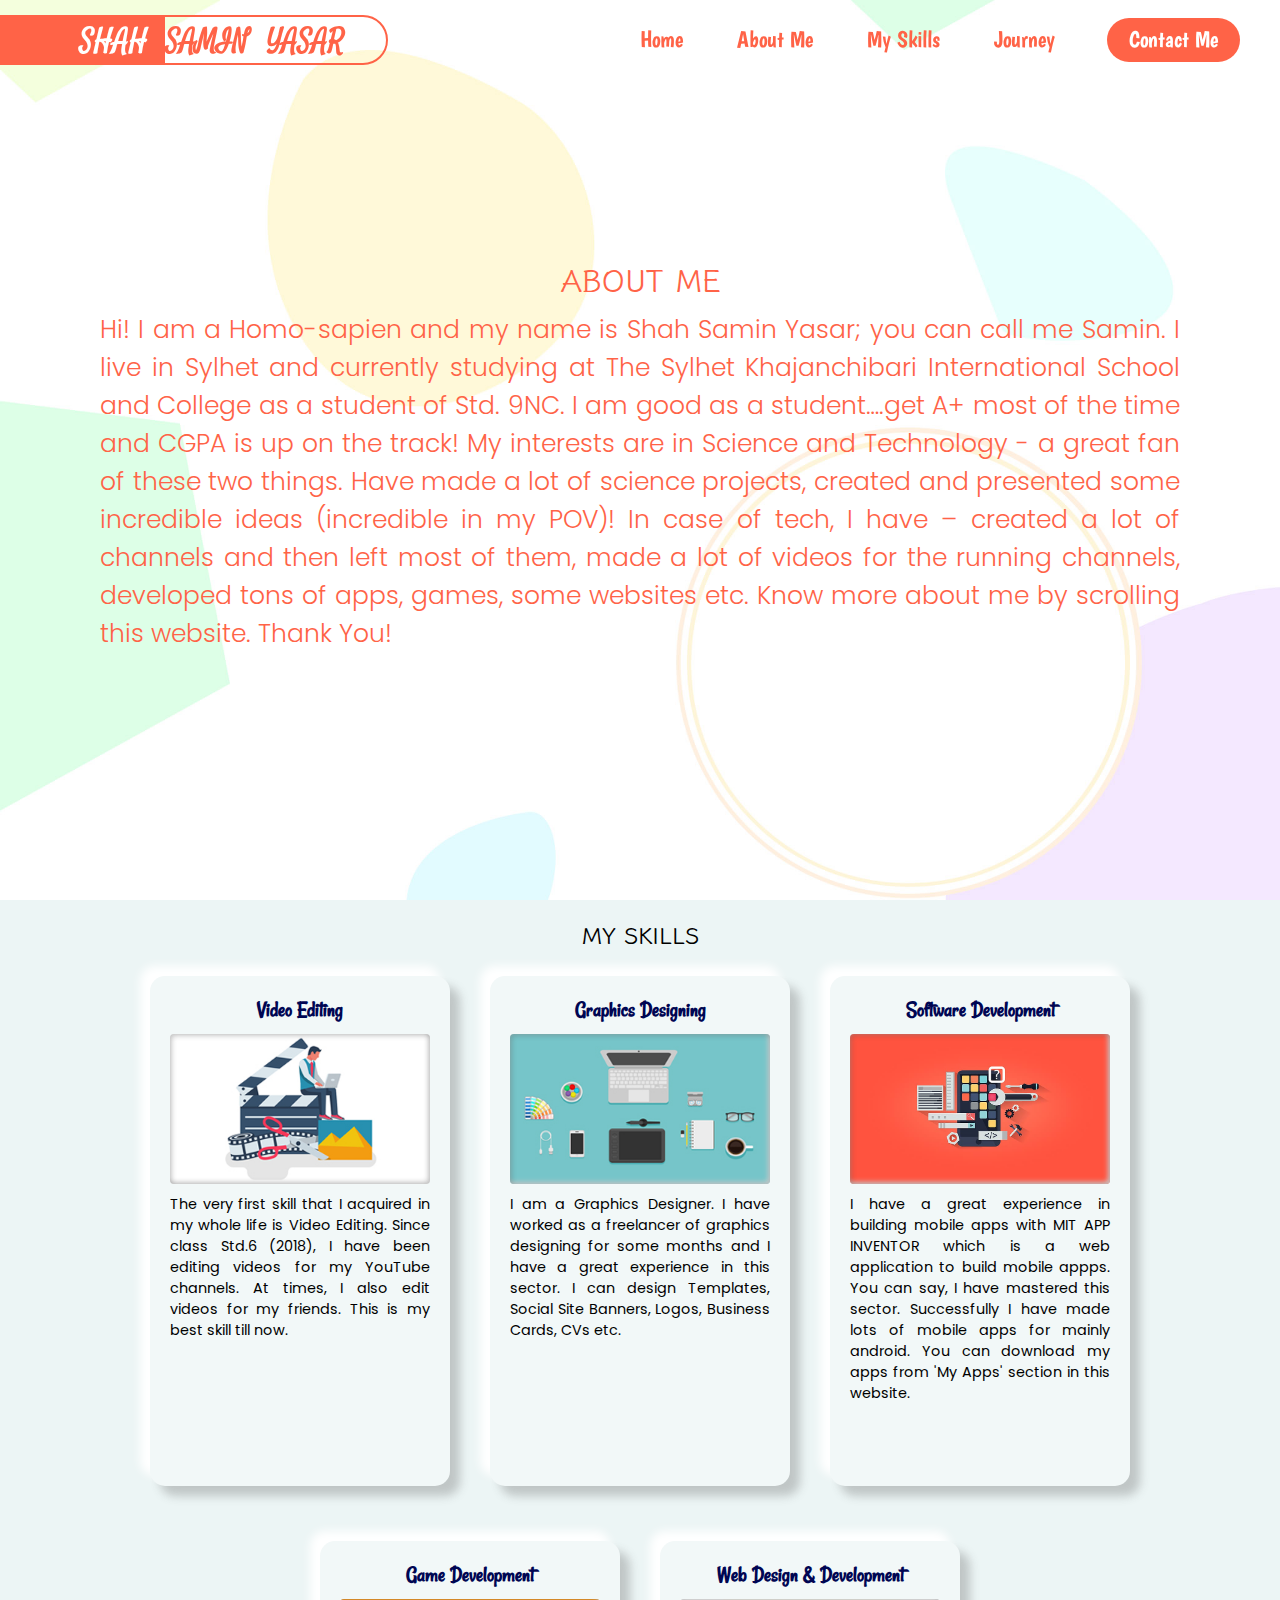
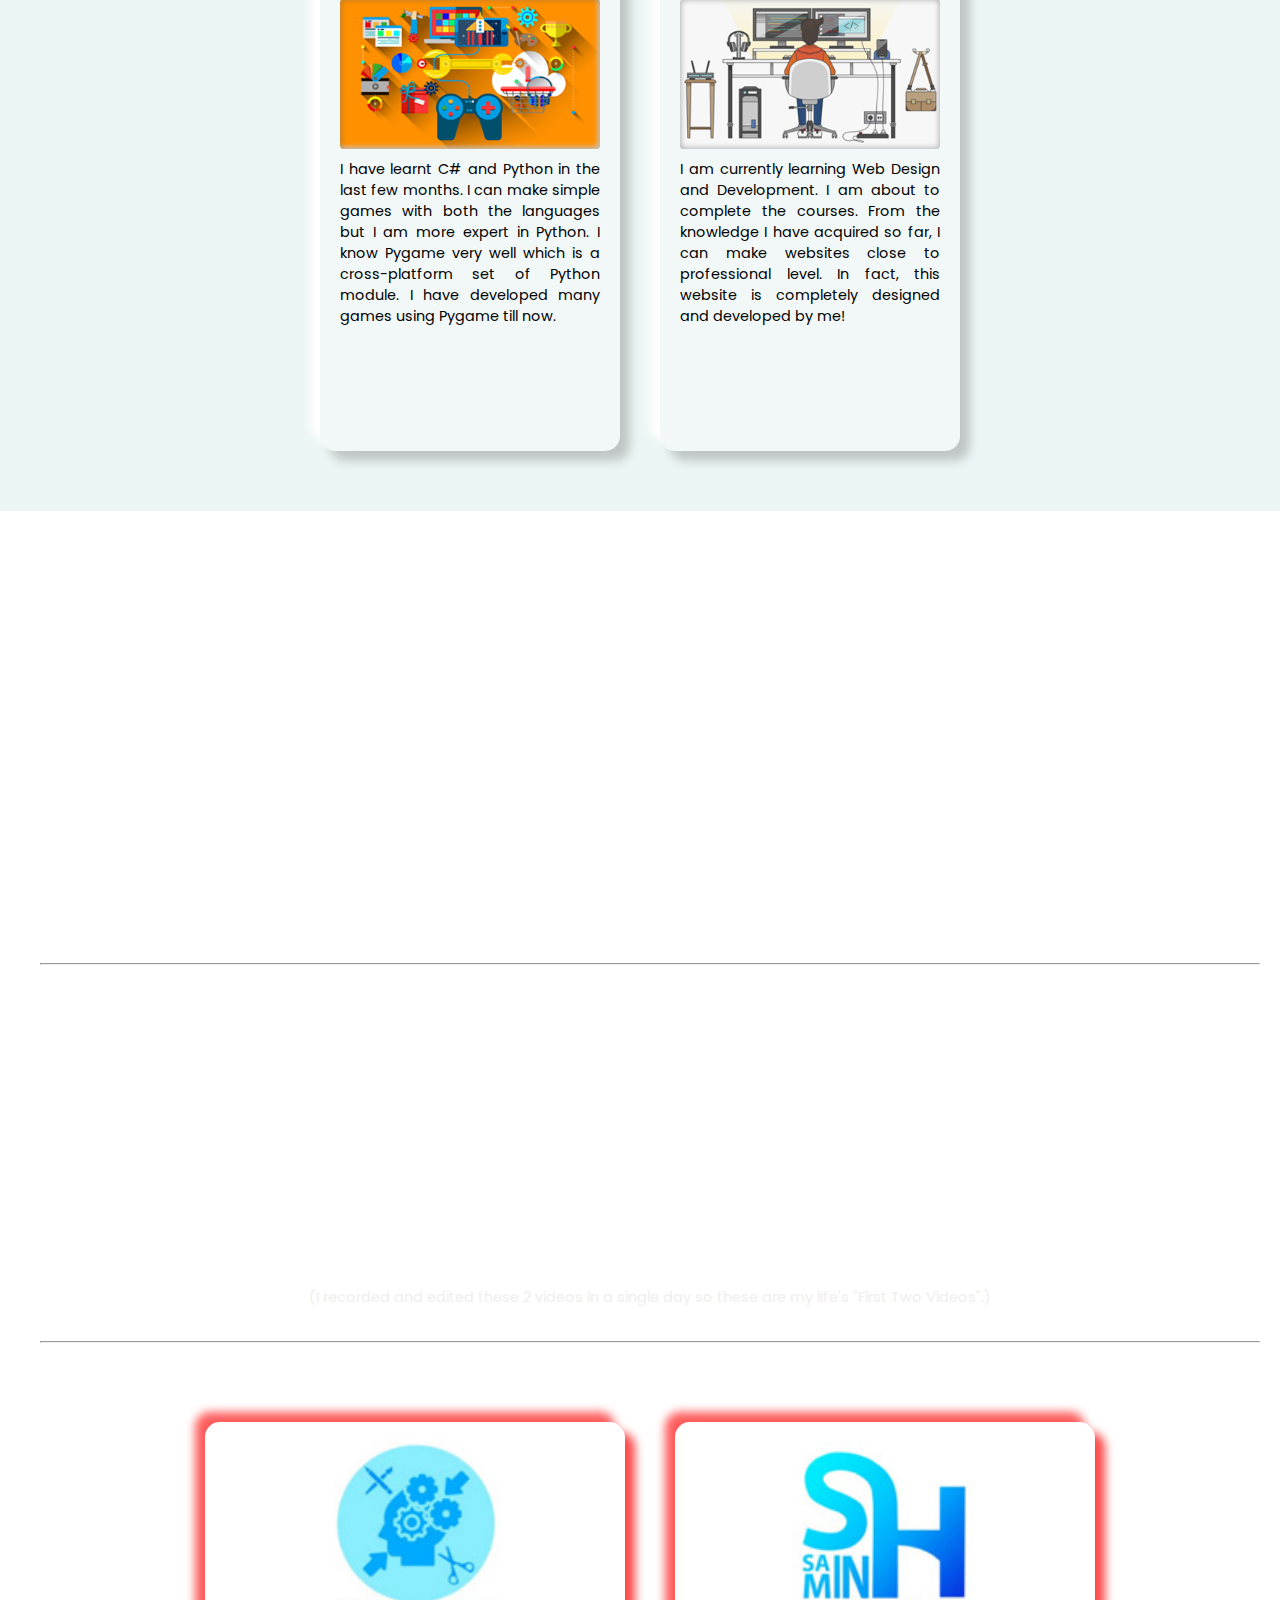
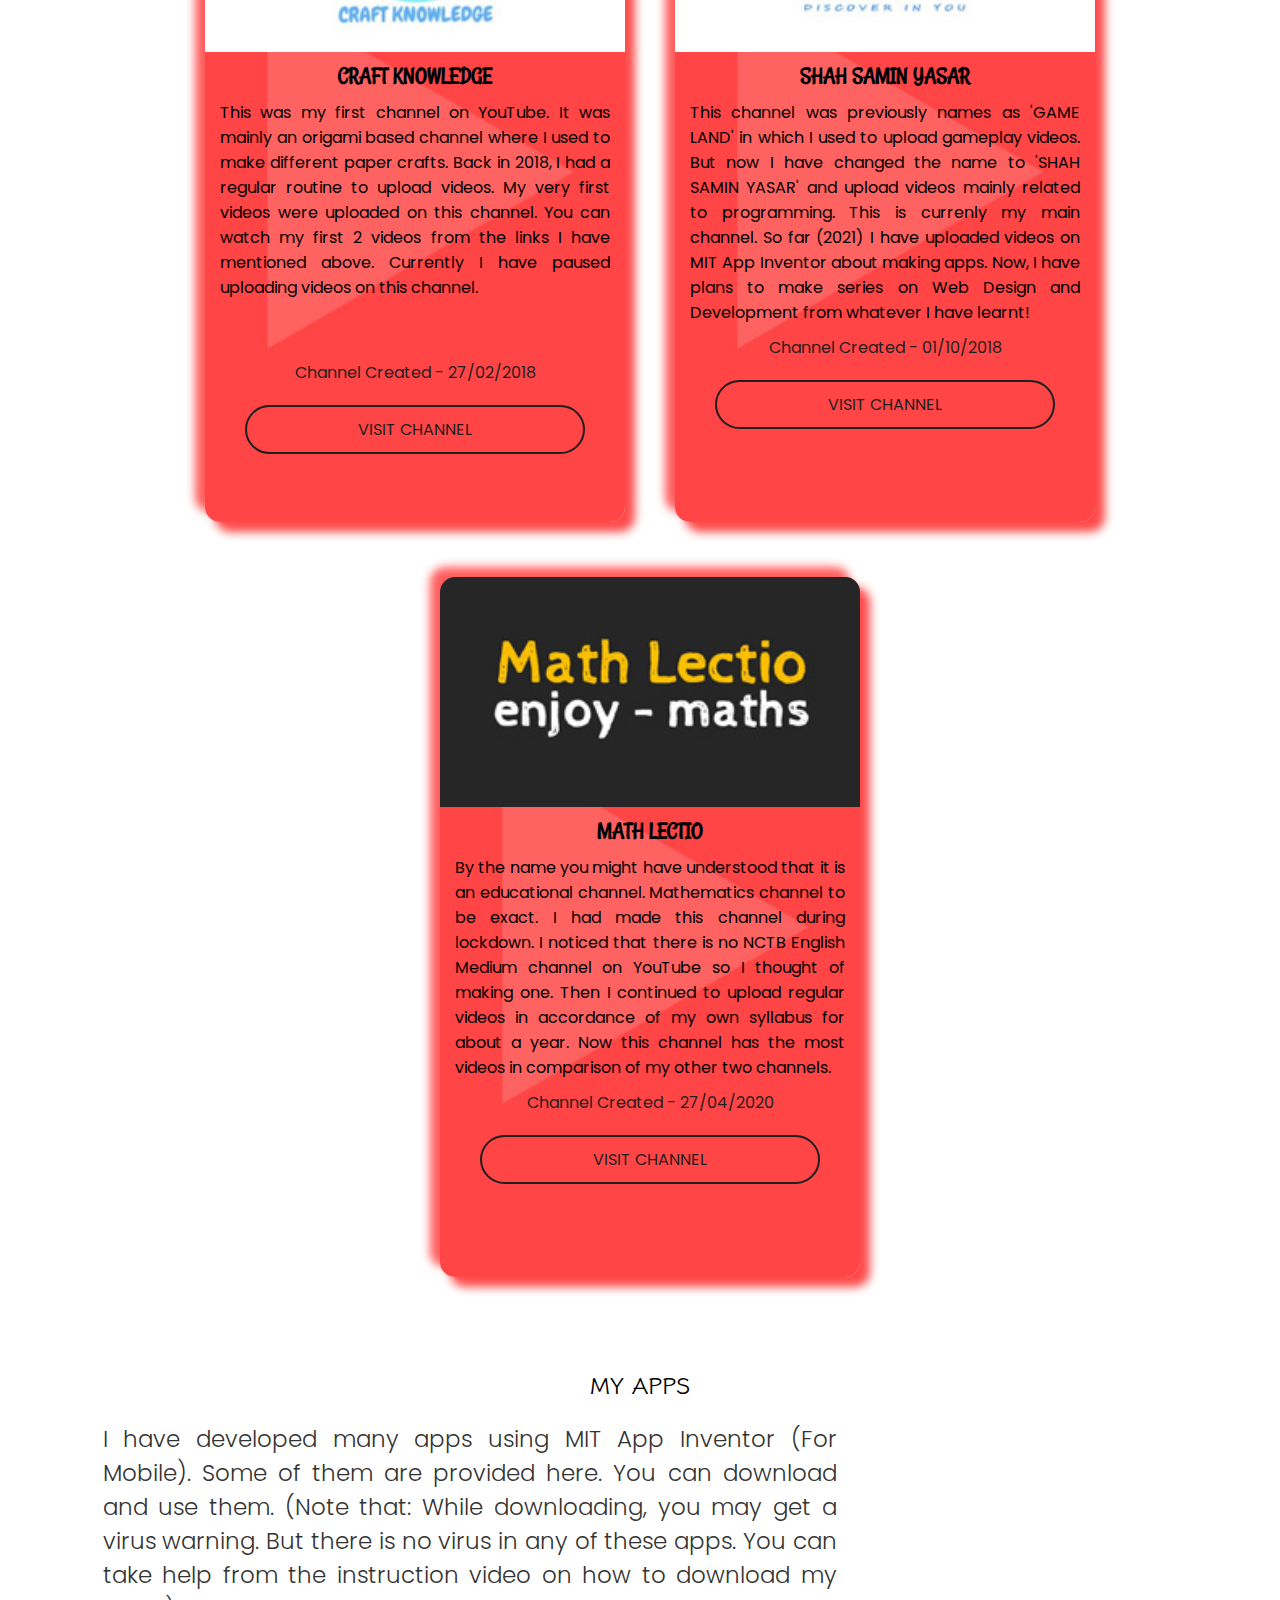
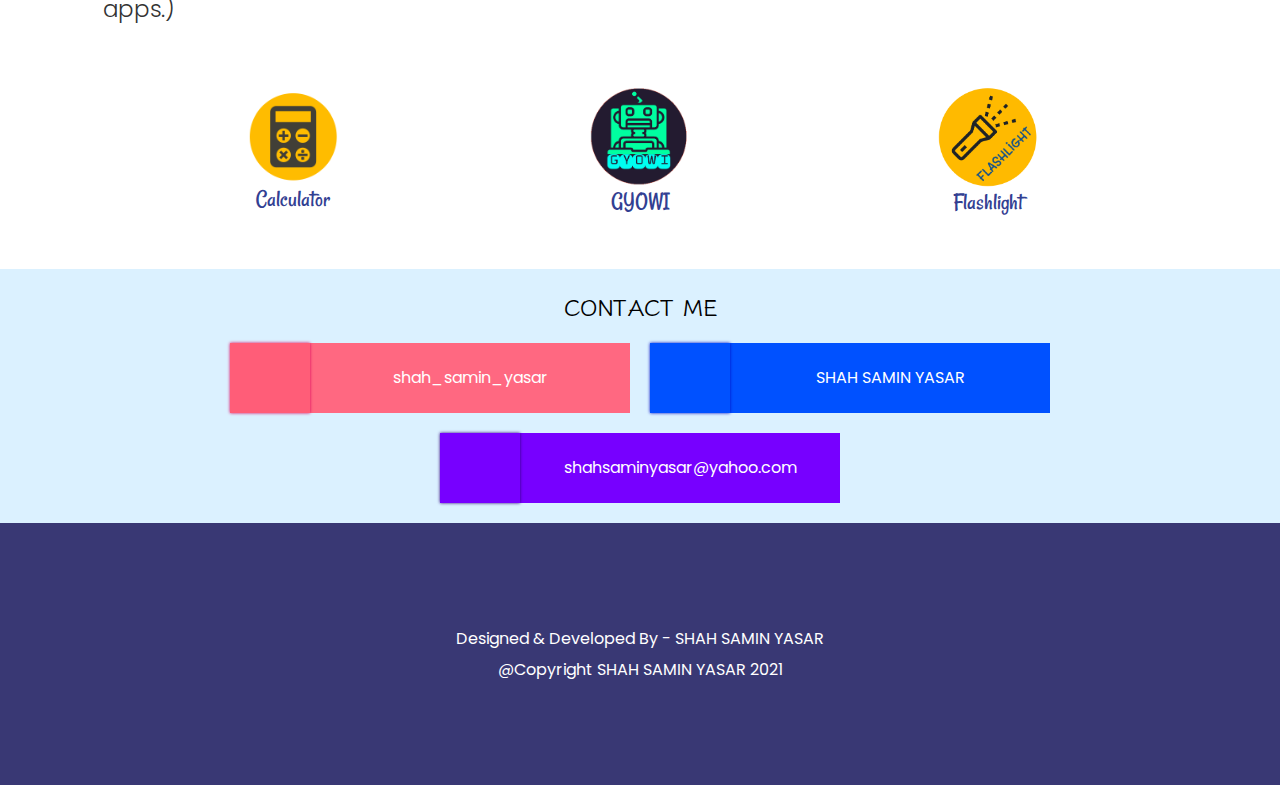
<file: portfolio/1/index.html>
<!DOCTYPE html>
<html lang="en">
<head>
    <meta charset="UTF-8">
    <meta http-equiv="X-UA-Compatible" content="IE=edge">
    <meta name="viewport" content="width=device-width, initial-scale=1.0">
    
    <title>SHAH SAMIN YASAR</title>
    <link rel="icon" href="Pics/Icon.jpg">

    <link rel="stylesheet" href="https://pro.fontawesome.com/releases/v5.10.0/css/all.css" integrity="sha384-AYmEC3Yw5cVb3ZcuHtOA93w35dYTsvhLPVnYs9eStHfGJvOvKxVfELGroGkvsg+p" crossorigin="anonymous"/>

    <link rel="stylesheet" href="style.css">
</head>
<body>
    <header class="header" id="header">
        <a href="#" class="logo"><span class="white">SHAH</span> SAMIN YASAR</a>
        <span class="logo-cover-left"></span>
        <span class="logo-cover-right"></span>

        <ul class="navlinks">
            <span class="closebtn">
                &times;
            </span>

            <li onclick="closeNav()"><a href="#">Home</a></li>
            <li onclick="closeNav()"><a href="#about">About Me</a></li>
            <li onclick="closeNav()"><a href="#skills">My Skills</a></li>
            <li class="submenu-h"><a href="#youtube">Journey</a>
                <ul class="submenu">
                    <li onclick="closeNav()"><a href="#youtube">YouTube</a></li>
                    <li onclick="closeNav()"><a href="#apps">Apps</a></li>
                </ul>
            </li>
            <li onclick="closeNav()" class="contact-btn"><a href="#contact">Contact Me</a></li>
        </ul>

        <div class="openbtn">
            <span class="bar"></span>
            <span class="bar"></span>
            <span class="bar"></span>
        </div>
    </header>



    <main id="main" class="main">

        <div id="about" class="about">
            <h3 id="section-title" class="section-title">ABOUT ME</h3>

            <p id="section-info" class="section-info">Hi! I am a Homo-sapien and my name is Shah Samin Yasar; you can call me Samin. I live in Sylhet and currently studying at The Sylhet Khajanchibari International School and College as a student of Std. 9NC. I am good as a student….get A+ most of the time and CGPA is up on the track! My interests are in Science and Technology - a great fan of these two things. Have made a lot of science projects, created and presented some incredible ideas (incredible in my POV)! In case of tech, I have – created a lot of channels and then left most of them, made a lot of videos for the running channels, developed tons of apps, games, some websites etc. Know more about me by scrolling this website. Thank You!</p>
        </div>




        <section id="skills">
            <h2 class="section-title">MY SKILLS</h2>
    
            <div class="skill-boxes">
                <div class="skill-box">
                    <h3 class="skill-name">Video Editing</h3>
    
                    <div class="si1 skill-image"></div>
    
                    <div class="skill-info">The very first skill that I acquired in my whole life is Video Editing. Since class Std.6 (2018), I have been editing videos for my YouTube channels. At times, I also edit videos for my friends. This is my best skill till now.</div>
                </div>
    
                <div class="skill-box">
                    <h3 class="skill-name">Graphics Designing</h3>
    
                    <div class="si2 skill-image"></div>
    
                    <div class="skill-info">I am a Graphics Designer. I have worked as a freelancer of graphics designing for some months and I have a great experience in this sector. I can design Templates, Social Site Banners, Logos, Business Cards, CVs etc.</div>
                </div>
    
                <div class="skill-box">
                    <h3 class="skill-name">Software Development</h3>
    
                    <div class="si3 skill-image"></div>
    
                    <div class="skill-info">I have a great experience in building mobile apps with MIT APP INVENTOR which is a web application to build mobile appps. You can say, I have mastered this sector. Successfully I have made lots of mobile apps for mainly android. You can download my apps from 'My Apps' section in this website.</div>
                </div>
    
                <div class="skill-box">
                    <h3 class="skill-name">Game Development</h3>
    
                    <div class="si4 skill-image"></div>
    
                    <div class="skill-info">I have learnt C# and Python in the last few months. I can make simple games with both the languages but I am more expert in Python. I know Pygame very well which is a cross-platform set of Python module. I have developed many games using Pygame till now.</div>
                </div>
    
                <div class="skill-box">
                    <h3 class="skill-name">Web Design & Development</h3>
    
                    <div class="si5 skill-image"></div>
    
                    <div class="skill-info">I am currently learning Web Design and Development. I am about to complete the courses. From the knowledge I have acquired so far, I can make websites close to professional level. In fact, this website is completely designed and developed by me!</div>
                </div>
            </div>
        </section>




        <section id="youtube">
        <h2 class="section-title">MY YouTube JOURNEY</h2>

        <p class="section-info">The first ever skill I acquired in my life is video editing. In the year 2018, when I was a student of class Std. VI, I got interest in how videos are edited, and especially how songs are added in the background of a video. With this, I downloaded an app called- 'Background Music Editor' or something like this, which was mainly an app to add background musics to background and trim videos. Then I recorded videos - on making a paper 'Ninja Star' and 'Paper Photo Frame' in an afternoon. To be exact, it was March 14, 2018. Although I uploaded the videos on two different days (14/03/2018 & 15/03/2018). I then added a simple nursery song (I know it's wiered but I am wiered myself) and thought that - 'Wow, I have edited a video!'. Then I made an YouTube channel named- 'Craft Knowledge' and uploaded my videos on there. From then on, I got introduced with many advanced video editors on both mobile and laptop, and acquired more editing skills and yes, now I have 3 YouTube channels! More info about the channels is given below.</p>

        <br>
        <hr>

        <div class="first-two-videos">
            <h3 class="section-title">MY FIRST TWO VIDEOS</h3>

            <div class="iframe-videos">
                <iframe width="360" height="205" src="https://www.youtube.com/embed/JR5qVLSck6Q" title="YouTube video player" frameborder="0" allow="accelerometer; autoplay; clipboard-write; encrypted-media; gyroscope; picture-in-picture" allowfullscreen></iframe>

                <iframe width="360" height="205" src="https://www.youtube.com/embed/m-U6ePGYTAw" title="YouTube video player" frameborder="0" allow="accelerometer; autoplay; clipboard-write; encrypted-media; gyroscope; picture-in-picture" allowfullscreen></iframe>
            </div>

            <!-- <a href="#" class="ftv-link">1) Paper Ninja Star</a>

            <a href="#" class="ftv-link">2) Paper Photo Frame</a> -->

            <p class="ftv-note">(I recorded and edited these 2 videos in a single day so these are my life's "First Two Videos".)</p>
        </div>

        <hr>

        <div class="yt-channels">
            <h3 class="section-title">MY YouTube CHANNELS</h3>

            <div class="channel-boxes">
                <div class="channel-box">
                    <div class="channel-logo ch1"></div>

                    <div class="channel-name">CRAFT KNOWLEDGE</div>

                    <div class="channel-info">This was my first channel on YouTube. It was mainly an origami based channel where I used to make different paper crafts. Back in 2018, I had a regular routine to upload videos. My very first videos were uploaded on this channel. You can watch my first 2 videos from the links I have mentioned above. Currently I have paused uploading videos on this channel. </div>

                    <p class="channel-bod extra-margin">Channel Created - 27/02/2018</p>

                    <a target="_blank" href="https://youtube.com/channel/UC0x1D4QNqquUpfx3IrzZM3A" class="channel-link">VISIT CHANNEL</a>
                </div>

                <div class="channel-box">
                    <div class="channel-logo ch2"></div>

                    <div class="channel-name">SHAH SAMIN YASAR</div>

                    <div class="channel-info">This channel was previously names as 'GAME LAND' in which I used to upload gameplay videos. But now I have changed the name to 'SHAH SAMIN YASAR' and upload videos mainly related to programming. This is currenly my main channel. So far (2021) I have uploaded videos on MIT App Inventor about making apps. Now, I have plans to make series on Web Design and Development from whatever I have learnt!</div>

                    <p class="channel-bod">Channel Created - 01/10/2018</p>

                    <a target="_blank" href="https://youtube.com/shahsaminyasar" class="channel-link">VISIT CHANNEL</a>
                </div>

                <div class="channel-box">
                    <div class="channel-logo ch3"></div>

                    <div class="channel-name">MATH LECTIO</div>

                    <div class="channel-info">By the name you might have understood that it is an educational channel. Mathematics channel to be exact. I had made this channel during lockdown. I noticed that there is no NCTB English Medium channel on YouTube so I thought of making one. Then I continued to upload regular videos in accordance of my own syllabus for about a year. Now this channel has the most videos in comparison of my other two channels.</div>

                    <p class="channel-bod">Channel Created - 27/04/2020</p>

                    <a target="_blank" href="https://youtube.com/channel/UCkpasuqf7XXNhbelaWz29Qg" class="channel-link">VISIT CHANNEL</a>
                </div>
            </div>
        </div>
    </section>




    <section class="apps" id="apps">
        <h3 class="section-title" id="section-title">My Apps</h3>

        <div class="apps-info" id="apps-info">
            <p class="section-info" id="section-info">I have developed many apps using MIT App Inventor (For Mobile). Some of them are provided here. You can download and use them. (Note that: While downloading, you may get a virus warning. But there is no virus in any of these apps. You can take help from the instruction video on how to download my apps.)</p>

            <iframe width="360" height="205" src="https://www.youtube.com/embed/oijf4qE1Izw" title="YouTube video player" frameborder="0" allow="accelerometer; autoplay; clipboard-write; encrypted-media; gyroscope; picture-in-picture" allowfullscreen></iframe>
        </div>

        <div class="app-list">
            <a href="Apps/Calculator - SSY.apk" class="app">
                <img src="Apps/CalculatorIcon.png" alt="Calculator">
                <label for="App1">Calculator</label>
            </a>

            <a href="Apps/GYOWI - SSY.apk" class="app">
                <img src="Apps/GYOWIIcon.png" alt="AI App">
                <label for="App1">GYOWI</label>
            </a>

             <a href="Apps/Flashlight - SSY.apk" class="app">
                <img src="Apps/FlashlightIcon.png" alt="Padometer Logo">
                <label for="App1">Flashlight</label>
            </a>
        </div>
    </section>



    <section class="contact" id="contact">
        <!-- <h3 class="section-title">CONTACT ME</h3>

        <form action="form-handler.php" method="post" class="contact-form">
            
            <div class="name-email">
                <input type="text" name="name" placeholder="Enter Your Name" required>
                <input type="email" name="email" placeholder="Enter Your Email Address" required>
            </div>

            <input type="text" name="subject" placeholder="Enter Your Subject" required>
            <textarea name="message" rows="10" placeholder="What Do You Want To Tell Me?" required></textarea>

            <button type="submit" class="cform-submit-btn" id="cform-submit-btn">Send Message</button>
        </form> -->

        <h3 class="section-title">CONTACT ME</h3>

        <div class="contact-boxes">
            <div class="contact-box">
                <span class="contact-icon">
                    <i class="fab fa-instagram"></i>
                </span>
                <a href="https://instagram.com/shah_samin_yasar" class="contact-link">shah_samin_yasar</a>
            </div>

            <div class="contact-box">
                <span class="contact-icon">
                    <i class="fab fa-facebook-square"></i>
                </span>
                <a href="https://www.facebook.com/profile.php?id=100040350772339" class="contact-link">SHAH SAMIN YASAR</a>
            </div>

            <div class="contact-box">
                <span class="contact-icon">
                    <i class="far fa-envelope-open-text"></i>
                </span>
                <a href="mailto:shahsaminyasar@yahoo.com" class="contact-link">shahsaminyasar@yahoo.com</a>
            </div>
        </div>
    </section>
    </main>



    <footer id="footer" class="footer">
        <p>Designed & Developed By - SHAH SAMIN YASAR</p>
        <p>@Copyright SHAH SAMIN YASAR 2021</p>
    </footer>

    <script src="script.js"></script>
</body>
</html>
</file>
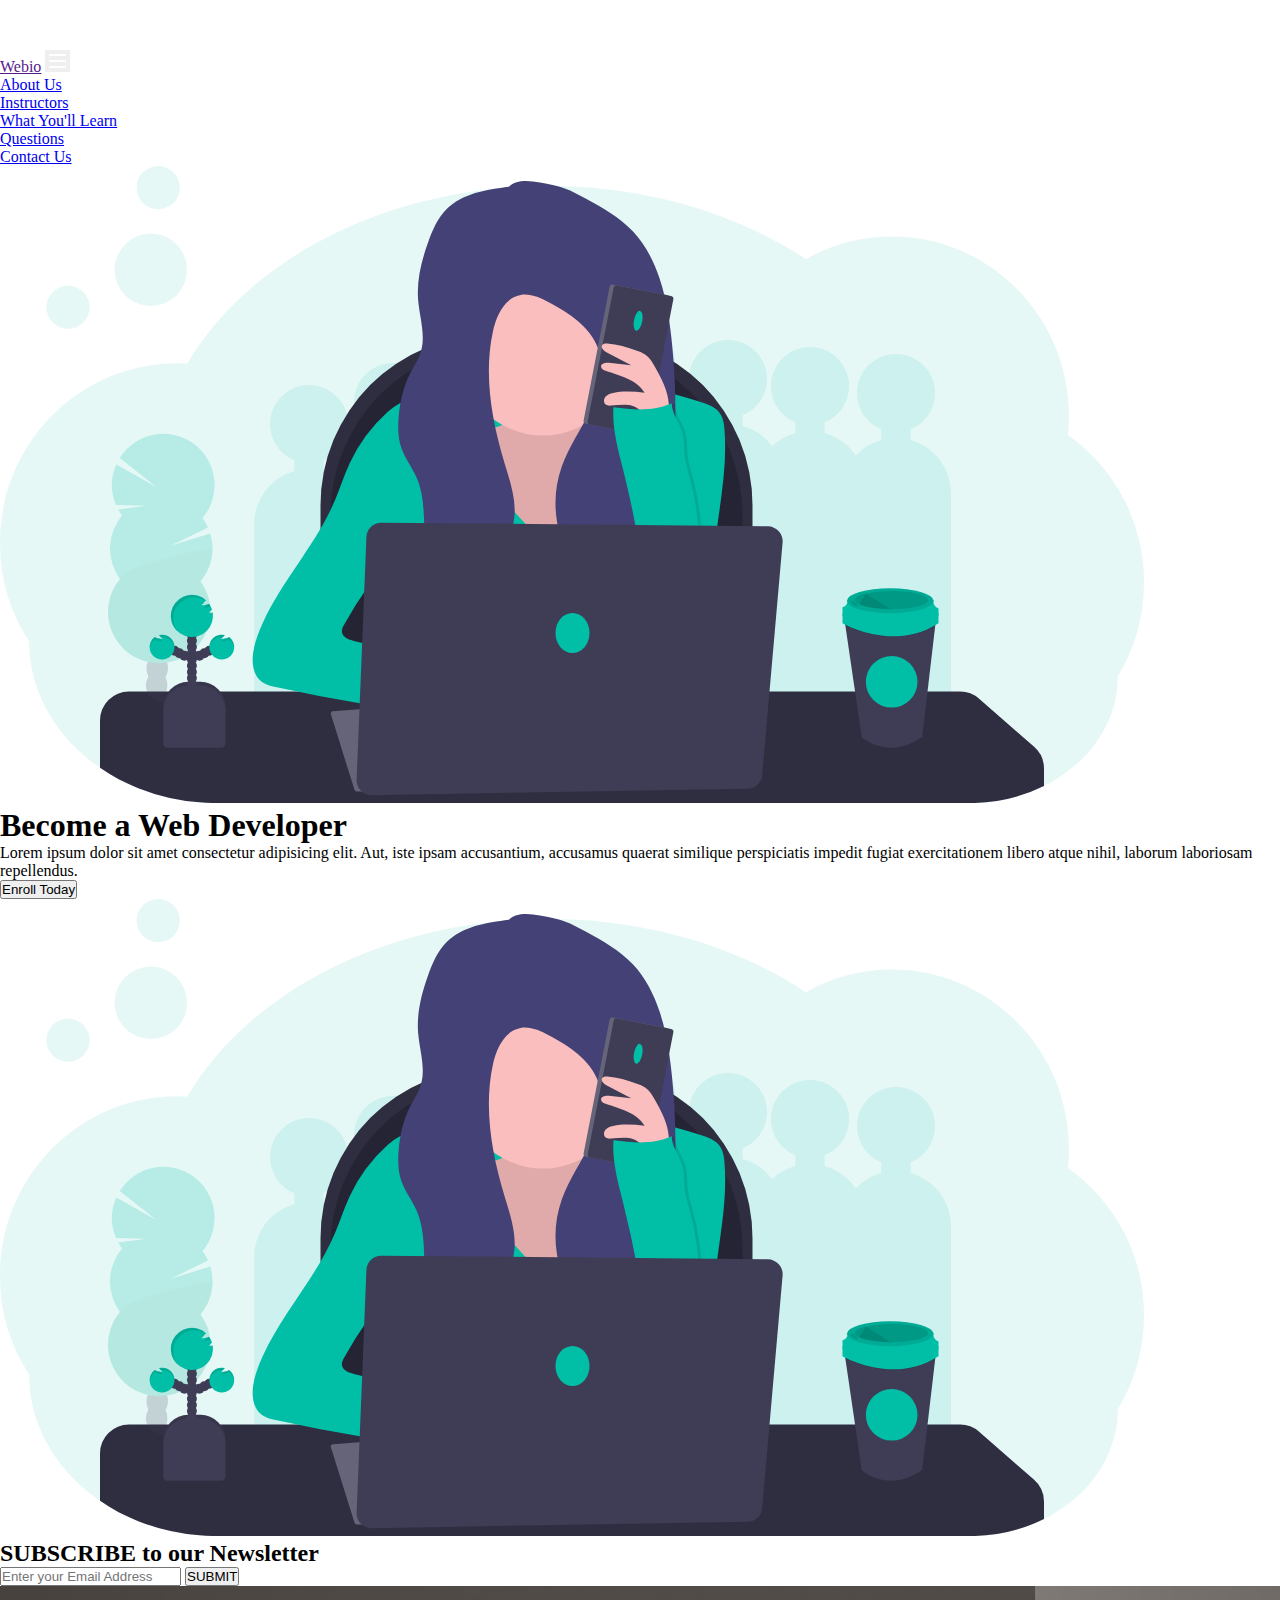
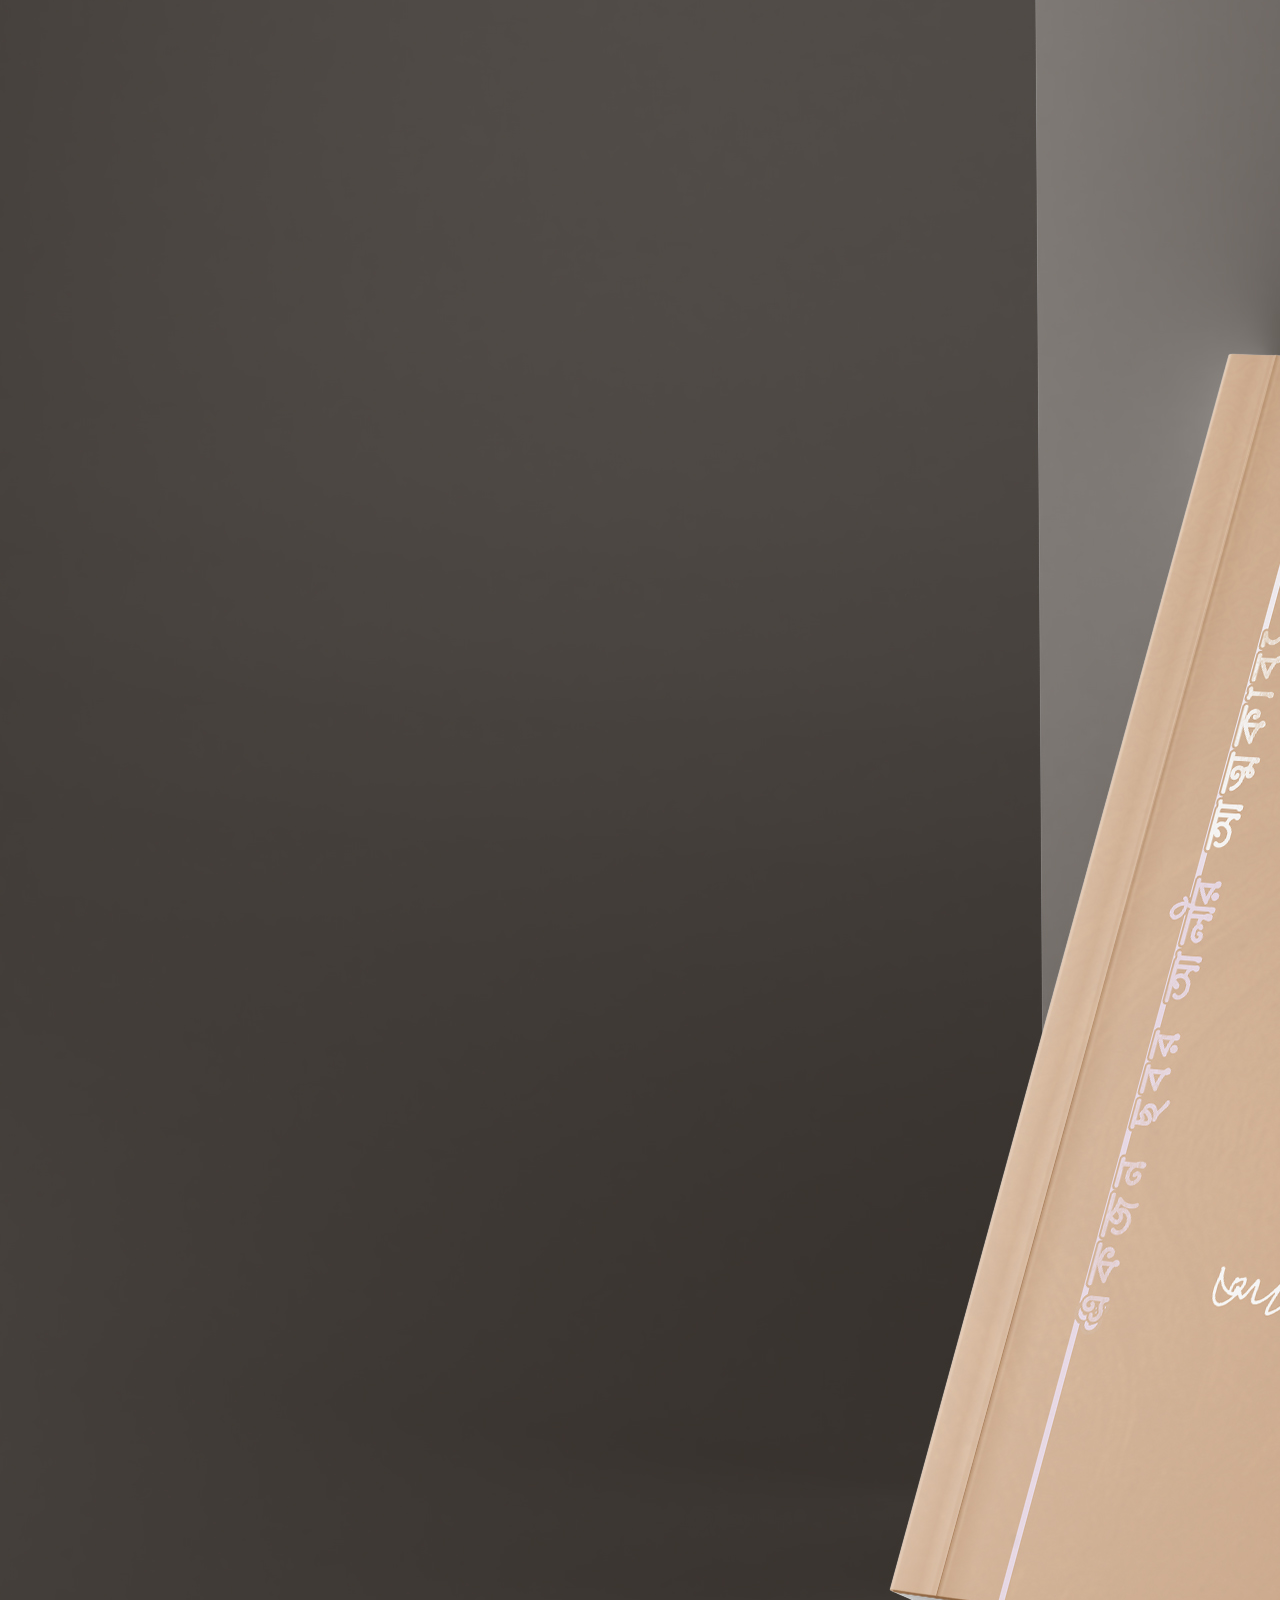
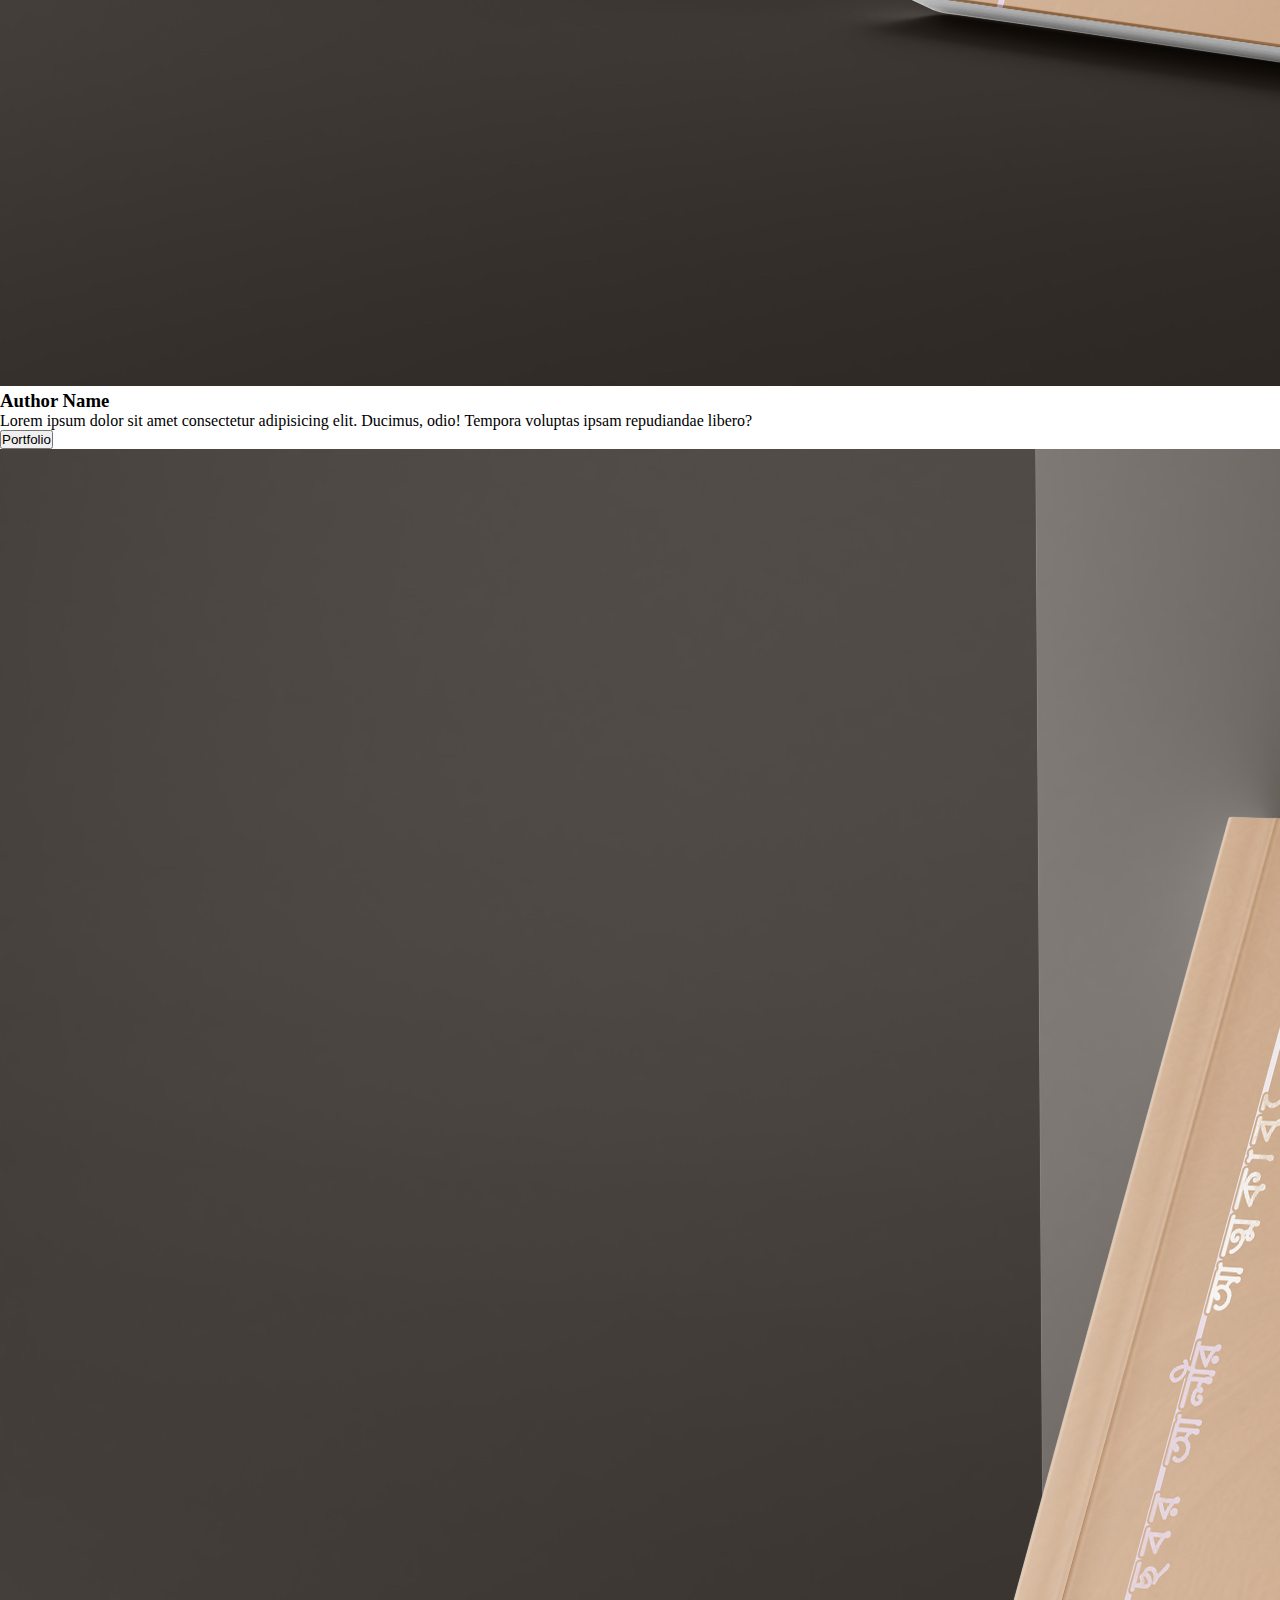
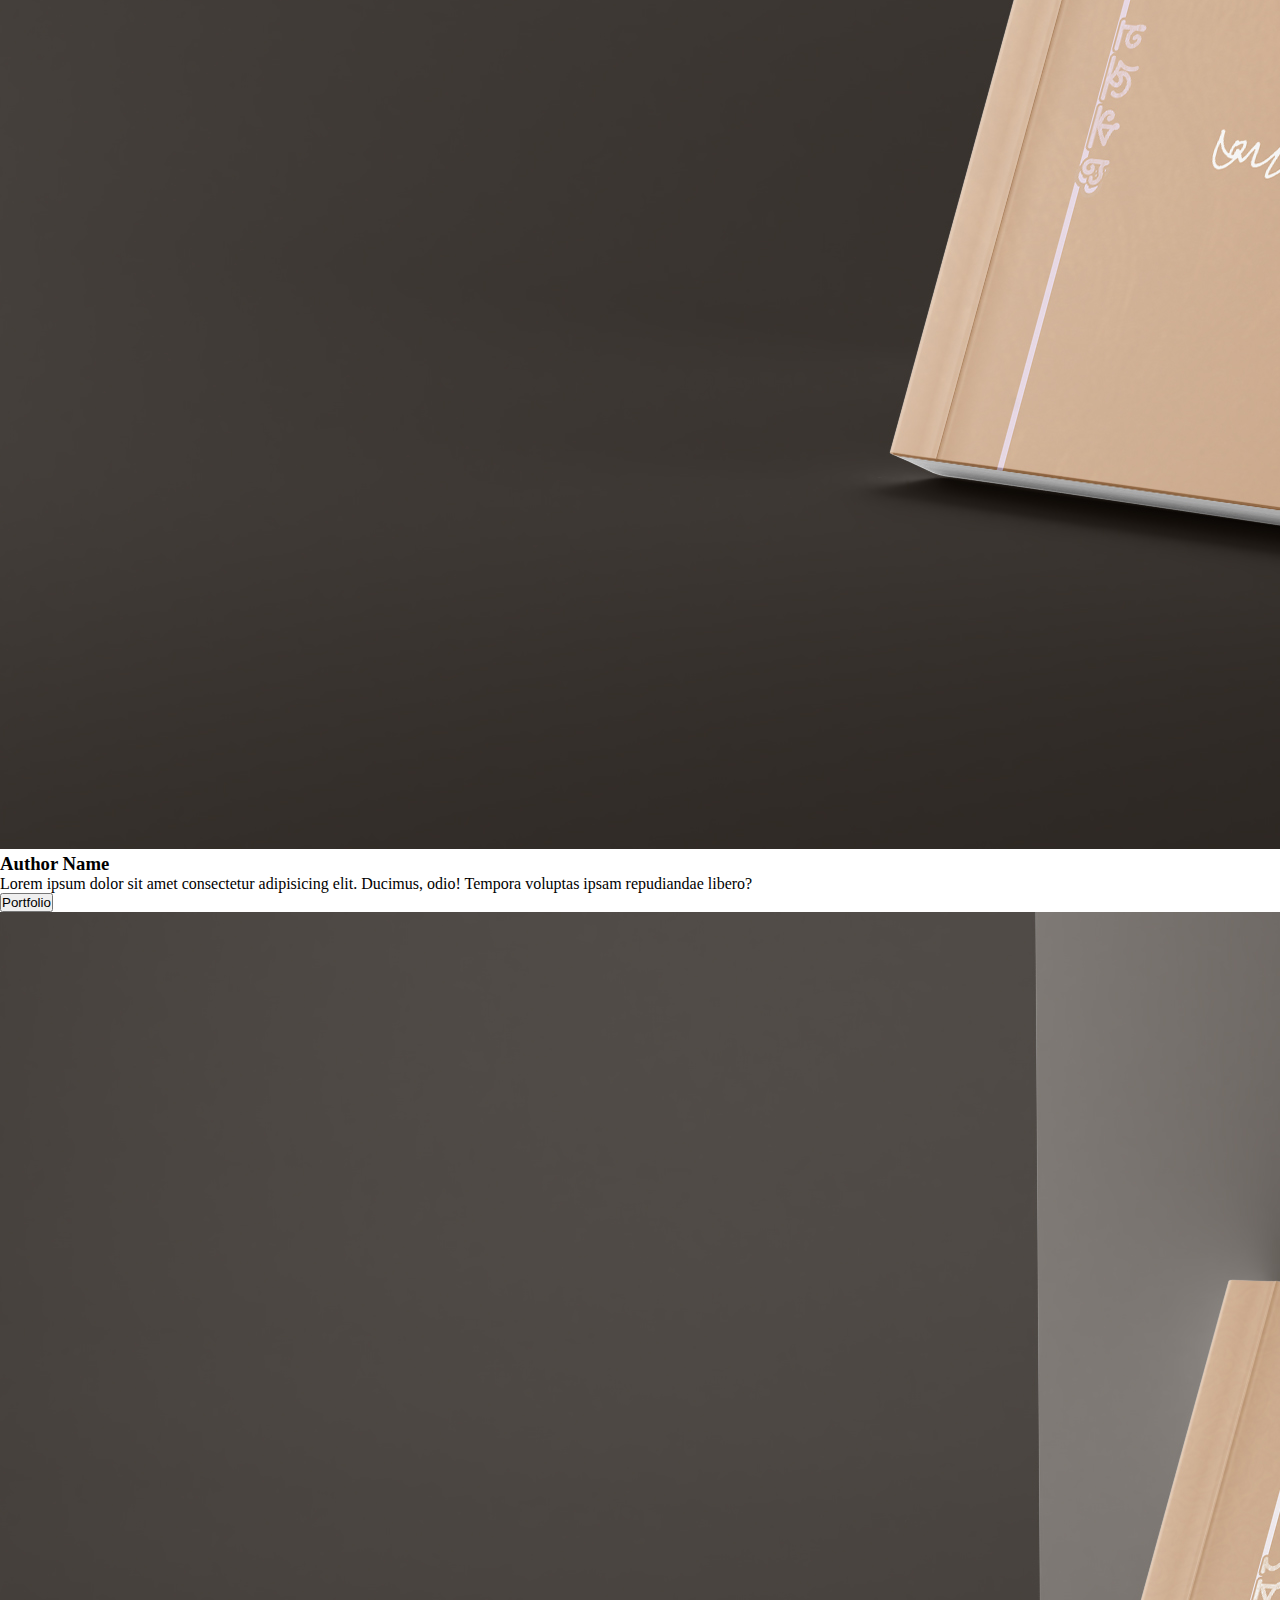
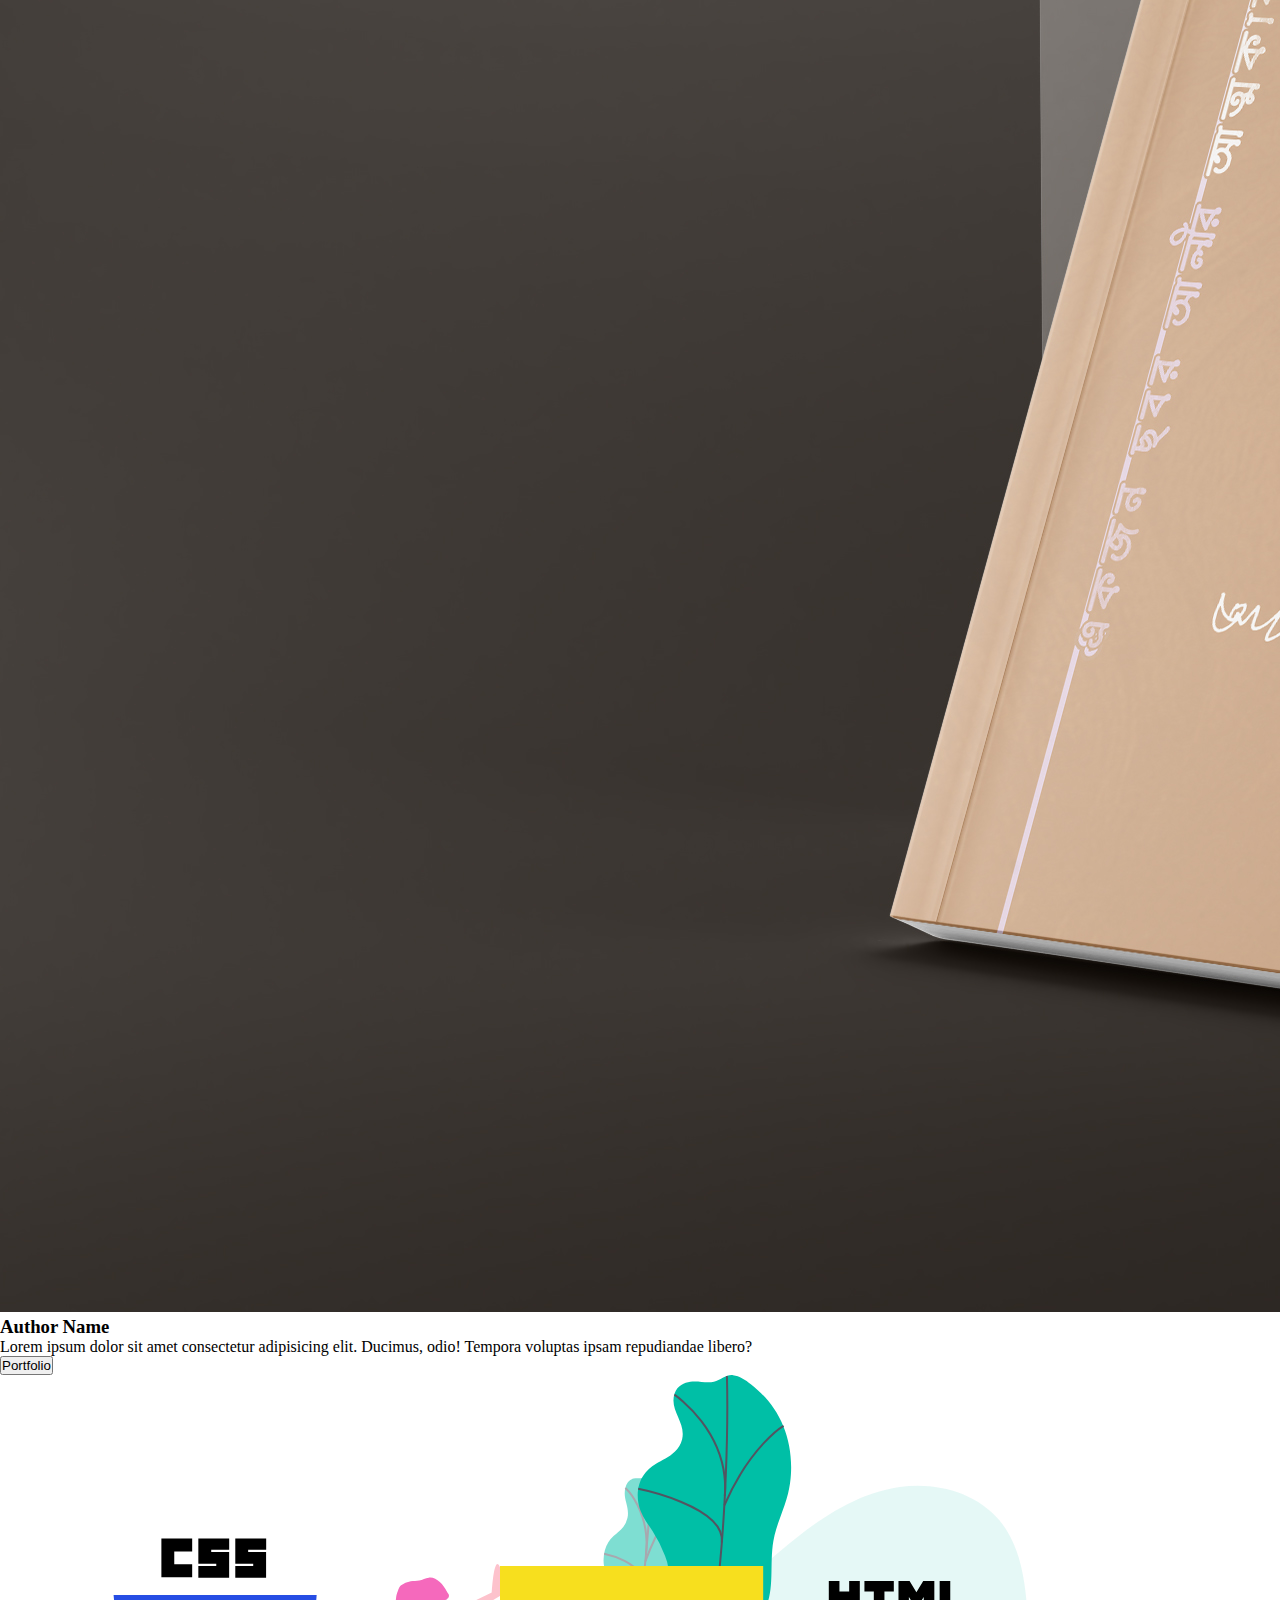
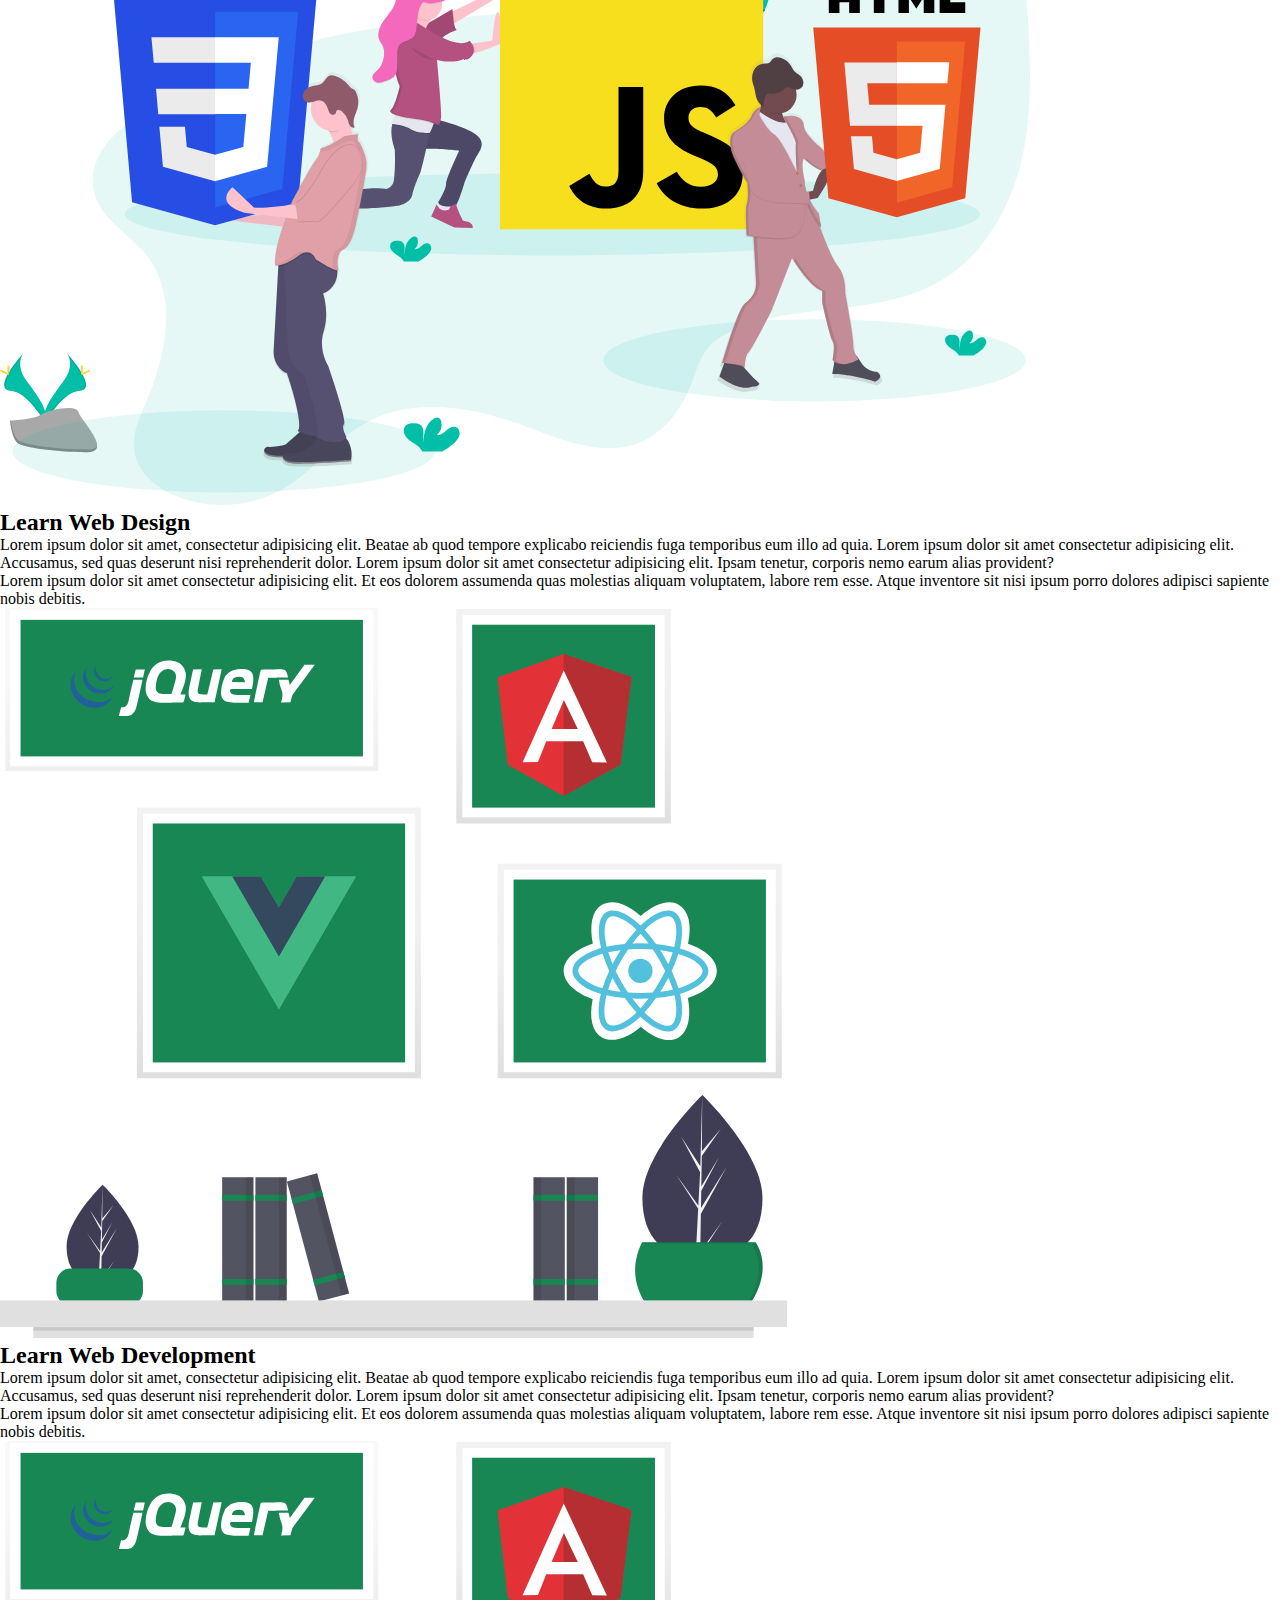
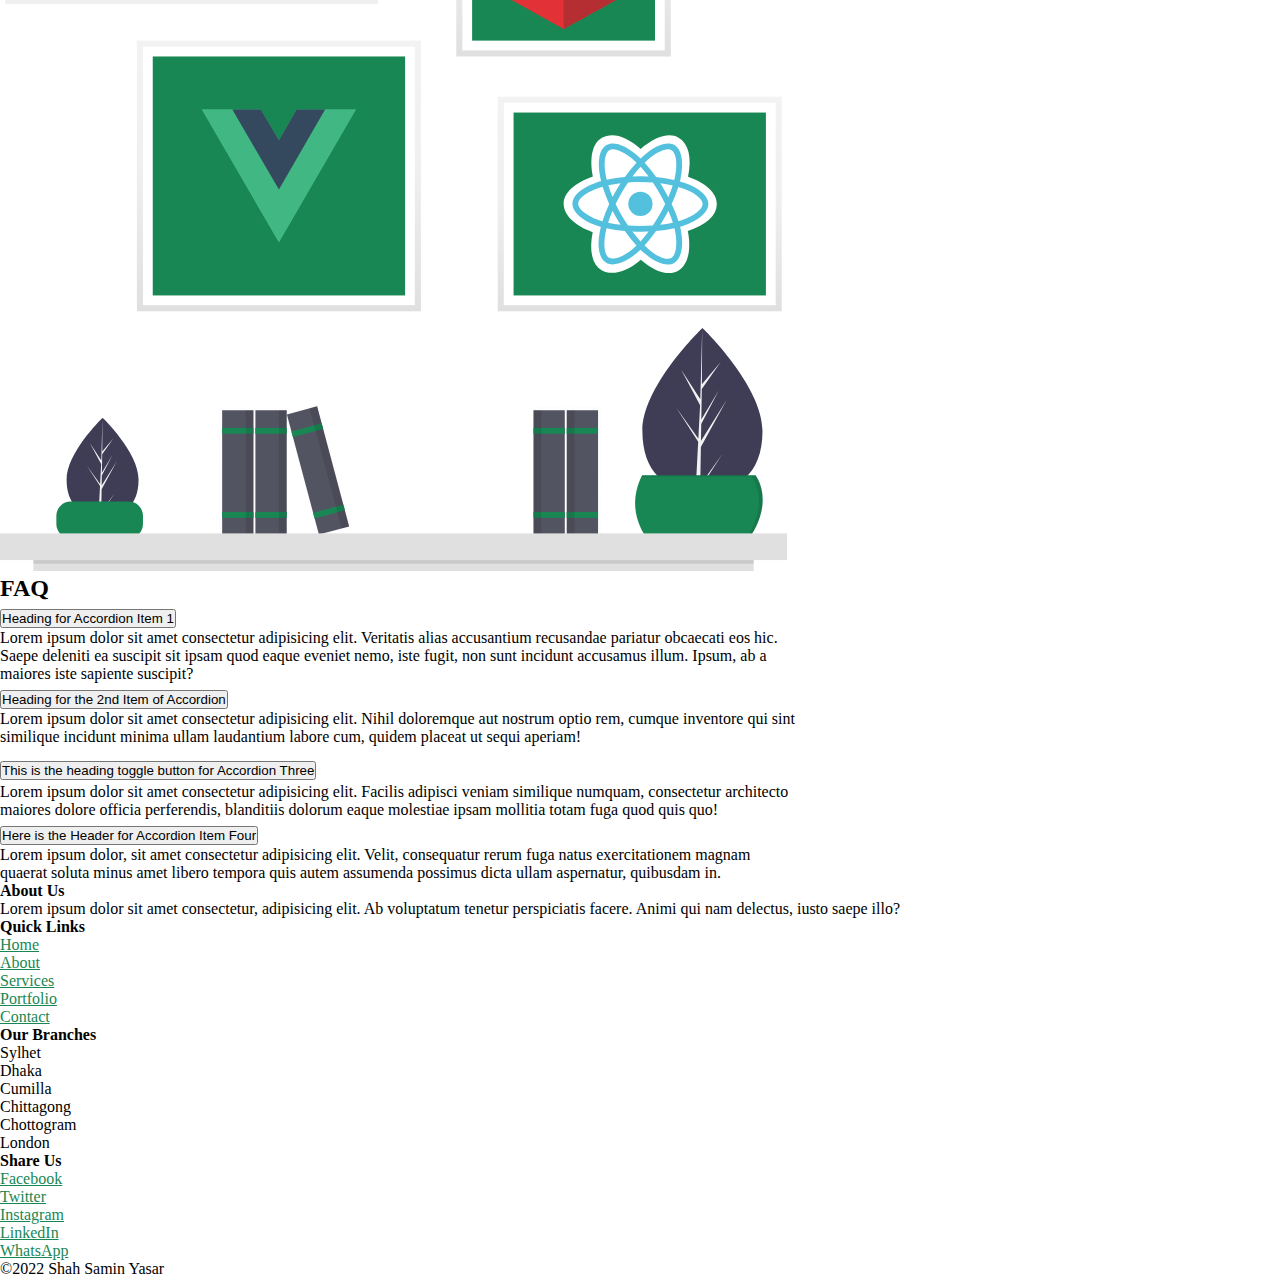
<file: portfolio/3/index.html>
<!DOCTYPE html>
<html lang="en">
<head>
    <meta charset="UTF-8">
    <title>Document</title>
    
    <!-- Bootstrap Stylesheet -->
    <link href="https://cdn.jsdelivr.net/npm/bootstrap@5.1.3/dist/css/bootstrap.min.css" rel="stylesheet" integrity="sha384-1BmE4kWBq78iYhFldvKuhfTAU6auU8tT94WrHftjDbrCEXSU1oBoqyl2QvZ6jIW3" crossorigin="anonymous">
    
    <!-- Custom/Main Stylesheet -->
    <link rel="stylesheet" href="style.css">
</head>
<body>
    <!-- Header -->
    <nav class="navbar navbar-expand-md navbar-dark bg-dark fixed-top">
        <div class="container">
            <!-- Navbar Logo/Branding -->
            <a href="" class="navbar-brand">Web<span class="text-success">io</span></a>
            <!-- Navbar Toggler Button -->
            <button type="button" class="mobile-menu navbar-toggler" data-bs-toggle="collapse" data-bs-target=".navmenu">
                <span class="bar"></span>
                <span class="bar"></span>
                <span class="bar"></span>
            </button>
            <div class="collapse navbar-collapse navmenu">
                <ul class="navbar-nav ms-auto text-center">
                    <li class="nav-item"><a href="#" class="nav-link">About Us</a></li>
                    <li class="nav-item"><a href="#instructors" class="nav-link">Instructors</a></li>
                    <li class="nav-item"><a href="#design" class="nav-link">What You'll Learn</a></li>
                    <li class="nav-item"><a href="#questions" class="nav-link">Questions</a></li>
                    <li class="nav-item"><a href="#contact" class="nav-link">Contact Us</a></li>
                </ul>
            </div>
        </div>
    </nav>



    <!-- Showcase -->
    <section class="bg-dark text-light py-5 py-md-0 pt-md-5 text-center text-md-start">
        <div class="container">
            <div class="d-md-flex justify-content-between align-items-center">
                <img src="images/svg/banner1.svg" alt="" class="img-fluid w-50 d-block d-md-none m-auto mb-4">
                <div class="pe-md-3">
                    <h1>Become a <span class="text-success">Web Developer</span></h1>
                    <p>Lorem ipsum dolor sit amet consectetur adipisicing elit. Aut, iste ipsam accusantium, accusamus quaerat similique perspiciatis impedit fugiat exercitationem libero atque nihil, laborum laboriosam repellendus.</p>
                    <button type="button" class="btn btn-success btn-large mb-md-5">Enroll Today</button>
                </div>
                <img src="images/svg/banner1.svg" alt="" class="img-fluid w-50 d-none d-md-block">
            </div>
        </div>
    </section>



    <!-- Newsletter -->
    <section class="bg-success text-light py-4 text-center text-md-start">
        <div class="container">
            <div class="d-md-flex justify-content-between align-items-center">
                <h2 class="mb-3 mb-md-0">SUBSCRIBE to our Newsletter</h2>
                <div class="input-group">
                    <input type="text" class="form-control" placeholder="Enter your Email Address">
                    <button type="button" class="btn btn-dark">SUBMIT</button>
                </div>
            </div>
        </div>
    </section>



    <!-- Instructors -->
    <section id="instructors" class="bg-light">
        <div class="container">
            <div class="row py-5">
                <div class="col-8 m-auto col-sm-6 col-lg-4 p-3 col-xl-4">
                    <div class="card bg-dark text-light text-center">
                        <img src="images/1.jpg" alt="" class="card-img-top">
                        <div class="card-body">
                            <h3 class="card-title">Author Name</h3>
                            <p class="card-text">Lorem ipsum dolor sit amet consectetur adipisicing elit. Ducimus, odio! Tempora voluptas ipsam repudiandae libero?</p>
                            <button type="button" class="btn btn-success">Portfolio</button>
                        </div>
                    </div>
                </div>
                <div class="col-8 m-auto col-sm-6 col-lg-4 p-3 col-xl-4">
                    <div class="card bg-success text-light text-center">
                        <img src="images/1.jpg" alt="" class="card-img-top">
                        <div class="card-body">
                            <h3 class="card-title">Author Name</h3>
                            <p class="card-text">Lorem ipsum dolor sit amet consectetur adipisicing elit. Ducimus, odio! Tempora voluptas ipsam repudiandae libero?</p>
                            <button type="button" class="btn btn-dark">Portfolio</button>
                        </div>
                    </div>
                </div>
                <div class="col-8 m-auto col-sm-6 col-lg-4 p-3 col-xl-4">
                    <div class="card bg-dark text-light text-center">
                        <img src="images/1.jpg" alt="" class="card-img-top">
                        <div class="card-body">
                            <h3 class="card-title">Author Name</h3>
                            <p class="card-text">Lorem ipsum dolor sit amet consectetur adipisicing elit. Ducimus, odio! Tempora voluptas ipsam repudiandae libero?</p>
                            <button type="button" class="btn btn-success">Portfolio</button>
                        </div>
                    </div>
                </div>
            </div>
        </div>
    </section>



    <!-- Design -->
    <section id="design" class="bg-dark text-light py-5">
        <div class="container">
            <div class="row">
                <div class="col-9 col-md-6 col-xl-5 m-auto">
                    <img src="images/svg/html_css_js.svg" alt="" class="img-fluid mb-4 mb-md-0 pe-0 pe-md-4">
                </div>
                <div class="col-12 col-md-6 col-xl-7 text-center text-md-start">
                    <h2>Learn Web Design</h2>
                    <p>Lorem ipsum dolor sit amet, consectetur adipisicing elit. Beatae ab quod tempore explicabo reiciendis fuga temporibus eum illo ad quia. Lorem ipsum dolor sit amet consectetur adipisicing elit. Accusamus, sed quas deserunt nisi reprehenderit dolor. Lorem ipsum dolor sit amet consectetur adipisicing elit. Ipsam tenetur, corporis nemo earum alias provident?</p>
                    <p>Lorem ipsum dolor sit amet consectetur adipisicing elit. Et eos dolorem assumenda quas molestias aliquam voluptatem, labore rem esse. Atque inventore sit nisi ipsum porro dolores adipisci sapiente nobis debitis.</p>
                </div>
            </div>
        </div>
    </section>



    <!-- Develop -->
    <section id="develop" class="bg-success text-light py-5">
        <div class="container">
            <div class="row">
                <div class="col-9 m-auto d-md-none text-center">
                    <img src="images/svg/develop.svg" alt="" class="img-fluid mb-4 mb-md-0 ps-0 w-75">
                </div>
                <div class="col-12 col-md-6 col-xl-7 text-center text-md-start">
                    <h2>Learn Web Development</h2>
                    <p>Lorem ipsum dolor sit amet, consectetur adipisicing elit. Beatae ab quod tempore explicabo reiciendis fuga temporibus eum illo ad quia. Lorem ipsum dolor sit amet consectetur adipisicing elit. Accusamus, sed quas deserunt nisi reprehenderit dolor. Lorem ipsum dolor sit amet consectetur adipisicing elit. Ipsam tenetur, corporis nemo earum alias provident?</p>
                    <p>Lorem ipsum dolor sit amet consectetur adipisicing elit. Et eos dolorem assumenda quas molestias aliquam voluptatem, labore rem esse. Atque inventore sit nisi ipsum porro dolores adipisci sapiente nobis debitis.</p>
                </div>
                <div class="col-9 col-md-6 col-xl-5 m-auto d-none d-md-block">
                    <img src="images/svg/develop.svg" alt="" class="img-fluid mb-4 mb-md-0 ps-0 ps-md-4">
                </div>
            </div>
        </div>
    </section>


    <!-- Questions/FAQ --> 
    <section id="questions" class="py-5 text-center">
        <div class="container">
            <h2 class="mb-4">FAQ</h2>
            <!-- Accordion Starts Here -->
            <div class="accordion mx-auto text-start" id="faqAcc">
                <!-- Accordion Item One|1 -->
                <div class="accordion-item">
                    <h2 class="accordion-header" id="achOne">
                        <button class="accordion-button collapsed" type="button" data-bs-toggle="collapse" data-bs-target="#accOne" aria-expanded="false" aria-controls="accOne">
                            Heading for Accordion Item 1
                        </button>
                    </h2>
                    <div id="accOne" class="accordion-collapse collapse" aria-labelledby="achOne" data-bs-parent="#faqAcc">
                        <div class="accordion-body">
                            Lorem ipsum dolor sit amet consectetur adipisicing elit. Veritatis alias accusantium recusandae pariatur obcaecati eos hic. Saepe deleniti ea suscipit sit ipsam quod eaque eveniet nemo, iste fugit, non sunt incidunt accusamus illum. Ipsum, ab a maiores iste sapiente suscipit?
                        </div>
                    </div>
                </div>
                <!-- Accordion Item Two|2 -->
                <div class="accordion-item">
                    <h2 class="accordion-header" id="achTwo">
                        <button class="accordion-button collapsed" type="button" data-bs-toggle="collapse" data-bs-target="#accTwo" aria-expanded="false" aria-controls="accTwo">
                            Heading for the 2nd Item of Accordion
                        </button>
                    </h2>
                    <div id="accTwo" class="accordion-collapse collapse" aria-labelledby="achTwo" data-bs-parent="#faqAcc">
                        <div class="accordion-body">
                            Lorem ipsum dolor sit amet consectetur adipisicing elit. Nihil doloremque aut nostrum optio rem, cumque inventore qui sint similique incidunt minima ullam laudantium labore cum, quidem placeat ut sequi aperiam!
                        </div>                        
                    </div>
                </div>
                <!-- Accordion Item Three|3 -->
                <div class="accordion-item">
                    <h1 id="achThree" class="accordion-header">
                       <button class="accordion-button collapsed" type="button" data-bs-toggle="collapse" data-bs-target="#accThree" aria-expanded="false" aria-controls="accThree">
                            This is the heading toggle button for Accordion Three
                       </button> 
                    </h1>
                    <div id="accThree" class="accordion-collapse collapse" aria-labelledby="achThree" data-bs-parent="#faqAcc">
                        <div class="accordion-body">
                            Lorem ipsum dolor sit amet consectetur adipisicing elit. Facilis adipisci veniam similique numquam, consectetur architecto maiores dolore officia perferendis, blanditiis dolorum eaque molestiae ipsam mollitia totam fuga quod quis quo!
                        </div>
                    </div>
                </div>
                <!-- Accordion Item Four|4 -->
                <div class="accordion-item">
                    <h2 class="accordion-header" id="achFour">
                        <button class="accordion-button collapsed" type="button" data-bs-toggle="collapse" data-bs-target="#accFour" aria-expanded="false" aria-controls="accfour">
                            Here is the Header for Accordion Item Four
                        </button>
                    </h2>
                    <div id="accFour" class="collapse accordion-collapse" aria-labelledby="achFour" data-bs-parent="#faqAcc">
                        <div class="accordion-body">
                            Lorem ipsum dolor, sit amet consectetur adipisicing elit. Velit, consequatur rerum fuga natus exercitationem magnam quaerat soluta minus amet libero tempora quis autem assumenda possimus dicta ullam aspernatur, quibusdam in.
                        </div>
                    </div>
                </div>
            </div>
            <!-- Accordion Ends Here -->
        </div>
    </section>



    <!-- COntact -->
    <section class="bg-success py-5">
        <div class="container">
            
        </div>
    </section>



    <footer id="footer" class="bg-dark text-light">
        <div class="container text-center text-sm-start py-5">
            <div class="row g-4">
                <div class="col-12 col-sm-6 col-md-4 col-lg-3">
                    <h4>About Us</h4>
                    <p>Lorem ipsum dolor sit amet consectetur, adipisicing elit. Ab voluptatum tenetur perspiciatis facere. Animi qui nam delectus, iusto saepe illo?</p>
                </div>
                <div class="col-12 col-sm-6 col-md-4 col-lg-3">
                    <h4>Quick Links</h4>
                    <a href="">Home</a>
                    <a href="">About</a>
                    <a href="">Services</a>
                    <a href="">Portfolio</a>
                    <a href="">Contact</a>
                </div>
                <div class="col-12 col-sm-6 col-md-4 col-lg-3">
                    <h4>Our Branches</h4>
                    <ul>
                        <li>Sylhet</li>
                        <li>Dhaka</li>
                        <li>Cumilla</li>
                        <li>Chittagong</li>
                        <li>Chottogram</li>
                        <li>London</li>
                    </ul>
                </div>
                <div class="col-12 col-sm-6 col-md-4 col-lg-3">
                    <h4>Share Us</h4>
                    <a href="">Facebook</a>
                    <a href="">Twitter</a>
                    <a href="">Instagram</a>
                    <a href="">LinkedIn</a>
                    <a href="">WhatsApp</a>
                </div>
            </div>
        </div>
        <div class="footer-text bg-success">
            <p class="m-0 text-center py-1">&copy;2022 Shah Samin Yasar</p>
        </div>
    </footer>
    
    
    
    
    
    
    
   
   
    
    
    
    
    <!-- Bootstrap Script -->
    <script src="https://cdn.jsdelivr.net/npm/bootstrap@5.1.3/dist/js/bootstrap.bundle.min.js" integrity="sha384-ka7Sk0Gln4gmtz2MlQnikT1wXgYsOg+OMhuP+IlRH9sENBO0LRn5q+8nbTov4+1p" crossorigin="anonymous"></script>
    <script src="script.js"></script>
</body>
</html>
</file>
<file: portfolio/1/style.css>
@import url('https://fonts.googleapis.com/css2?family=Klee+One:wght@400;600&family=Poppins:ital,wght@0,100;0,200;0,300;0,400;0,500;0,600;0,700;0,800;0,900;1,100;1,200;1,300;1,400;1,500;1,600;1,700;1,800;1,900&family=Rampart+One&family=Rancho&family=Satisfy&display=swap');
@import url('https://fonts.googleapis.com/css2?family=Boogaloo&display=swap');
/*
    font-family: 'Klee One', cursive;
    font-family: 'Poppins', sans-serif;
    font-family: 'Rampart One', cursive;
    font-family: 'Rancho', cursive;
    font-family: 'Satisfy', cursive;
    font-family: 'Boogaloo', cursive;
*/

/* BASIC SETTINGS */
*{
    margin: 0;
    padding: 0;
    box-sizing: border-box;
}

html{
    scroll-behavior: smooth;
}

.section-title{
    font-family: 'Klee One', cursive;
    font-weight: 600;
    font-size: 1.45rem;
    color: tomato;
    text-align: center;
    margin: 10px 0px;
    text-transform: uppercase;
}

.section-info{
    font-family: 'Poppins', Cursive;
    font-size: 23px;
    font-weight: 300;
    color: tomato;
    text-align: justify;
}

.test{
    background: url(Pics/Background.jpg);
    background-position: center;
    background-size: cover;
    background-repeat: none;
    width: 100%;
    height: 300vh;
}
/* BASIC SETTINGS */




/* HEADER */
.white{
    color: white;
}

a{
    text-decoration: none;
}

.openbtn, .closebtn{
    display: none;
}

.header{
    background: transparent;
    width: 100%;
    height: 80px;
    display: flex;
    flex-direction: row;
    justify-content: space-between;
    align-items: center;
    padding: 20px 40px 20px 80px;
    z-index: 999;
    position: fixed;
    top: 0;
    transition: all 0.7s;
    box-sizing: border-box;
}

.logo{
    font-family: 'Satisfy', cursive;
    font-size: 1.8rem;
    font-weight: bold;
    color: tomato;
    z-index: 999;
    word-spacing: 10px;
    padding-top: 3.2px;
}

.logo-cover-left{
    height: 50px;
    width: 165px;
    background: tomato;
    position: absolute;
    left: 0px;
    z-index: 998;
}

.logo-cover-right{
    border: 2px solid tomato;
    width: 238px;
    height: 50px;
    box-sizing: border-box;
    position: absolute;
    left: 150px;
    border-top-right-radius: 25px;
    border-bottom-right-radius: 25px;
    z-index: 998;
}

.navlinks{
    display: flex;
    flex-direction: row;
    justify-content: center;
    align-items: center;
}

.navlinks li{
    list-style: none;
    margin-right: 10px;
    padding: 5px 20px 7px 20px;
    cursor: pointer;
    border: 2px solid transparent;
    transition: all 0.5s;
}

.navlinks li:last-child{
    margin-right: 0px;
}

.navlinks li a{
    font-family: 'Boogaloo', cursive;
    font-size: 1.45rem;
    color: tomato;
    z-index: 999;
    transition: all 0.5s;
}

.contact-btn{
    background: tomato;
    margin-left: 20px;
    border-radius: 50px;
}

.contact-btn a{
    color: white!important;
}

.contact-btn:hover{
    background: transparent;
}

.contact-btn:hover a{
    color: tomato!important;
}

.navlinks li:hover{
    border: 2px solid tomato;
}

.navlinks li:hover .submenu{
    top: 40px;
    opacity: 1;
    pointer-events: all;
}

.submenu-h{
    position: relative;
}

.submenu{
    min-width: 155px;
    max-width: 170px;
    position: absolute;
    background-color: tomato;
    top: 100px;
    opacity: 0;
    pointer-events: none;
    left: -6px;
    border: 1px solid tomato;
    border-radius: 8px;
    transition: 0.5s;
}

.submenu li{
    margin-right: 0px;
    border-radius: 5px;
}

.submenu li a{
    color: white;
    font-size: 1.3rem;
}

.submenu li:first-child:hover{
    background: white;
    border-top-left-radius: 8px;
    border-top-right-radius: 8px;
}

.submenu li:last-child:hover{
    background: white;
    border-bottom-left-radius: 8px;
    border-bottom-right-radius: 8px;
}

.submenu li:hover a{
    color: tomato;
}


@media screen and (max-width: 900px){
.openbtn{
    display: block;
    z-index: 999;
    cursor: none;
}

.openbtn .bar{
    display: block;
    background: tomato;
    z-index: 999;
    width: 25px;
    height: 4px;
    margin-bottom: 3px;
    border-radius: 1px;
}

.closebtn{
    display: block;
    position: absolute;
    top: 12px;
    right: 40px;
    color: tomato;
    font-size: 3rem;
    font-weight: bold;
    cursor: none;
}

.logo{
    z-index: 1002;
}

.logo-cover-left, .logo-cover-right{
    z-index: 1001;
}

.navlinks{
    flex-direction: column;
    background: white;
    opacity: 1;
    z-index: 1000;
    top: -100%;
    right: 0px;
    bottom: 100%;
    left: 0px;
    position: fixed;
    transition: all 0.4s;
}

.navlinks li{
    margin-right: 0px;
}

.contact-btn{
    margin-left: 0px;
    margin-top: 15px;
}

.navlinks li a{
    font-size: 1.7rem;
}

.submenu{
    width: 150px;
    right: -50%;
    left: 50%;
    transform: translateX(-50%);
}

.submenu li{
    text-align: center;
}

.submenu li a{
    font-size: 1.5rem;
}
}


@media screen and (max-width: 600px){
.header{
    padding: 20px 20px;
    height: 65px;
}

.logo{
    font-size: 1.4rem;
    padding-top: 1px;
}

.logo-cover-left{
    width: 81px;
    height: 42px;
}

.logo-cover-right{
    left: 70px;
    width: 180px;
    height: 42px;
}

.closebtn{
    right: 20px;
    top: 5px;
}
}
/* HEADER */




/* ABOUT */
.about{
    background: url(Pics/Banner.jpg);
    background-size: cover;
    background-position: center;
    background-repeat: no-repeat;
    background-attachment: fixed;
    display: flex;
    align-items: center;
    justify-content: center;
    flex-direction: column;
    padding: 100px;
    min-height: 100vh;
}

.about > .section-title{
    font-size: 30px;
}

.about > .section-info{
    font-size: 25px;
}



@media screen and (max-width: 600px){
.about{
    padding: 80px 35px;
}
}
/* ABOUT */




/* SKILLS */
#skills{
    padding: 7px 20px 20px 20px;
    background-color: #ecf5f5;
}

#skills .section-title{
    color: black;
}

.skill-boxes{
    display: flex;
    flex-direction: row;
    flex-wrap: wrap;
    justify-content: center;
    align-items: center;
}

.skill-box{
    width: 300px;
    height: 510px;
    background-color: #f2f8f8;
    margin: 15px 20px 40px 20px;
    border-radius: 15px;
    box-shadow: 10px 10px 10px #4d4d4d46, -10px -10px 10px #fff;
    padding: 20px;
}

.skill-name{
    font-family: 'Rancho', cursive;
    color: #000653;
    text-align: center;
    font-size: 1.4rem;
}

.si1{
    background: url(Pics/Video.jpg);
}

.si2{
    background: url(Pics/Graphics.jpg);
}

.si3{
    background: url(Pics/Software.jpg);
}

.si4{
    background: url(Pics/Game.jpg);
}

.si5{
    background: url(Pics/Web.jpg);
}

.skill-image{
    height: 150px;
    width: 260px;
    /* border: 1px solid #ddd; */
    background-repeat: no-repeat;
    background-position: center;
    background-size: cover;
    box-shadow: inset 2px 2px 5px #4d4d4d46, inset -2px -2px 5px rgb(201, 201, 201);
    margin: 10px 0px;
    border-radius: 4px;
}

.skill-info{
    font-family: 'Poppins', sans-serif;
    font-size: 0.9rem;
    text-align: justify;
}



@media screen and (max-width: 300px){
.skill-box{
    width: 270px;
    height: 490px;
}

.skill-image{
    width: 230px;
}
}
/* SKILLS */




/* My YouTube Journey */
#youtube{
    background: url(Pics/YouTubeBGTexture.jpg);
    background-size: cover;
    background-position: center;
    background-repeat: no-repeat;
    background-attachment: fixed;
    padding: 40px 20px 20px 40px;
}

#youtube > .section-title, #youtube > .section-info{
    color: white;
}

.yt-header{
    font-family: 'Rampart One', cursive;
    color: white;
    font-size: 1.4rem;
    text-align: center;
    margin-bottom: 10px;
}

.yt-text{
    font-size: 1.1rem;
    font-family: 'Poppins', sans-serif;
    color: white;
    text-align: justify;
    margin: 15px 0px;
}

.iframe-videos{
    display: flex;
    flex-direction: row;
    flex-wrap: wrap;
    justify-content: center;
    align-items: center;
}

iframe{
    margin: 15px;
    border: 2px solid white;
}

iframe:hover{
    border: 2px solid rgb(253, 41, 41);
}

.first-two-videos{
    padding: 20px;
}

.first-two-videos > .section-title, .first-two-videos .section-info{
    color: white;
}

.ftv-header{
    text-align: center;
    font-family: 'Balsamiq Sans', cursive;
    font-size: 1.25rem;
    color: white;
    margin-bottom: 7px;
}

.ftv-link{
    text-decoration: underline;
    color: #d7fcff;
    font-family: 'Poppins', sans-serif;
    display: block;
    text-align: center;
    font-size: 1.1rem;
    font-style: italic;
}

.ftv-note{
    font-family: 'Poppins', sans-serif;
    font-size: .9rem;
    color: #eee;
    text-align: center;
    margin-top: 13px;
    margin-bottom: 13px;
}

.yt-channels{
    margin-top: 20px;
}


.yt-channels .section-title, .yt-channels .section-info{
    color: white;
}

.yt-channels-header{
    text-align: center;
    font-family: 'Balsamiq Sans', cursive;
    font-size: 1.25rem;
    color: white;
    margin-bottom: 10px;
}

.channel-boxes{
    display: flex;
    flex-direction: row;
    flex-wrap: wrap;
    justify-content: center;
}

.channel-box{
    width: 420px;
    height: 700px;
    margin: 15px 25px 40px 25px;
    background: url(Pics/YTBoxBG.jpg);
    background-size: cover;
    background-position: center;
    border-radius: 15px;
    box-shadow: 10px 10px 10px #ff1b1bcb, -10px -10px 10px #ff5d5d;
    /* padding: 20px; */
}

.ch1{
    background: url(Pics/CK.jpg);
}

.ch2{
    background: url(Pics/SSY.jpg);
}

.ch3{
    background: url(Pics/ML.jpg);
}

.channel-logo{
    height: 230px;
    width: 420px;
    background-position: center;
    background-size: cover;
    background-repeat: no-repeat;
    border-top-left-radius: 15px;
    border-top-right-radius: 15px;
}

.channel-name{
    font-family: 'Rancho', cursive;
    font-weight: bold;
    text-align: center;
    font-size: 1.4rem;
    margin: 10px 0px;
}

.channel-info{
    font-family: 'Poppins', sans-serif;
    text-align: justify;
    padding: 0px 15px;
}

.channel-bod{
    font-family: 'Poppins', Cursive;
    color: #1f1f1f;
    text-align: center;
    margin: 10px 0px;
}

.channel-link{
    display: block;
    text-align: center;
    margin: 20px 40px;
    padding: 10px 0px;
    border: 2px solid #1f1f1f;
    border-radius: 30px;
    text-decoration: none;
    font-family: 'Poppins', cursive;
    color: #1f1f1f;
    transition: all 0.6s;
    transition-property: background, border, color;
}

.channel-link:hover{
    background: linear-gradient(to right, #ff0000, #ff3c00,  #ff7300);
    border: 2px solid white;
    color: #fff;
}

.extra-margin{
    margin-top: 60px;
}

@media screen and (max-width: 320px){
.channel-box{
    width: 290px;
    height: 730px;
}

.channel-logo{
    width: 290px;
}
}

@media screen and (max-width:300px){
.channel-box{
    width: 270px;
    height: 770px;
}

.channel-logo{
    width: 270px;
}
}
/* My YouTube Journey */




/* APPS */
.apps{
    padding: 20px 0px;
}

.apps .section-title{
    color: #000;
}

.apps .apps-info{
    display: flex;
    flex-direction: row;
    flex-wrap: wrap;
    justify-content: space-evenly;
    padding: 0px 20px;
    box-sizing: border-box;
    margin-bottom: 15px;
}

.apps .apps-info .section-info{
    color: #333;
    width: 60%;
    padding-top: 11px;
    padding-right: 10px;
    margin-bottom: 10px;
}

.apps .apps-info iframe{
    width: 20%;
    margin-right: 0px;
    margin-left: 0px;
    height: auto;
}

.app-list{
    padding: 20px;
    display: flex;
    flex-direction: row;
    justify-content: space-evenly;
    flex-wrap: wrap;
    align-items: center;
    margin-top: 20px;
}

.app{
    display: flex;
    flex-direction: column;
    justify-content: center;
    align-items: center;
    width: 150px;
    text-decoration: none;
    padding: 10px;
    border: 1px solid transparent;
    transition: all 1s;
    /* transition-property: border; */
}

.app:hover{
    border: 1px solid #ddd;
}

.app img{
    width: 100px;
}

.app label{
    font-family: 'Rancho', Cursive;
    font-size: 1.5rem;
    cursor: pointer;
    color: #324092;
}

@media screen and (max-width: 700px){
.apps .apps-info .section-info{
    width: 100%;
}

.apps .apps-info iframe{
    width: 360px;
    height: 205px;
}

.iframe-videos iframe{
    width: 250px;
    height: 150px;
}
}

@media screen and (max-width: 300px){
.apps .apps-info iframe{
    width: 250px;
    height: 160px;
}
}
/* APPS */



/* CONTACT */
/* .contact{
    background: #e3ebff;
    padding: 20px 0px;
    margin-top: 10px;
}

.contact .section-title{
    color: black;
}

.contact-form{
    display: flex;
    flex-direction: column;
    box-sizing: border-box;
    padding: 20px;
    box-sizing: border-box;
}

.name-email{
    display: flex;
    flex-direction: row;
    justify-content: space-between;
}

.name-email > input{
    width: 49.6%;
}

.contact-form input, .contact-form textarea{
    padding: 15px;
    margin: 5px 0px;
    border-radius: 6px;
    border: 1px solid #ddd;
    font-family: 'Poppins', cursive;
    font-size: 1rem;
    color: #494949;
}

.contact-form input:focus, .contact-form textarea:focus{
    outline: none;
}

*::placeholder{
    color: #cecece;
    font-family: 'Poppins', cursive;
}

textarea{
    resize: vertical;
}

.contact-form .cform-submit-btn{
    width: auto;
    padding: 10px;
    background: #441dff;
    border: none;
    border-radius: 6px;
    color: white;
    font-family: 'Poppins', cursive;
    font-size: 1rem;
    cursor: pointer;
    margin: 10px auto;
    transition: 0.3s;
    text-align: center;
    transition-property: background, transform, font-size, letter-spacing;
}

.cform-submit-btn:hover{
    background: tomato;
    transform: rotate(-2deg);
    letter-spacing: 5px;
    font-size: 1.1rem;
}


@media screen and (max-width: 900px){
.name-email{
    flex-direction: column;
}

.name-email input{
    width: 100%;
}
} */

.contact{
    background: rgba(167, 220, 255, 0.411);
    padding: 10px 50px;
}

.contact .section-title{
    color: black;
}

.contact-boxes{
    display: flex;
    flex-direction: row;
    flex-wrap: wrap;
    box-sizing: border-box;
    justify-content: center;
    align-items: center;
}

.contact-box{
    width: 400px;
    height: 70px;
    background: darkslateblue;
    margin: 10px 10px;
    display: flex;
    flex-direction: row;
    box-sizing: border-box;
    transition: all 0.1s;
}

.contact-icon{
    width: 20%;
    padding: 30px;
    text-align: center;
    display: flex;
    justify-content: center;
    align-items: center;
}

.contact-box:first-child .contact-icon{
    background: #ff5d78;
    box-shadow: 0px 0px 3px #dd005c;
}

.contact-box:first-child{
    background: #ff6881;
}

.contact-box:nth-child(2) .contact-icon{
    background: #0051ff;
    box-shadow: 0px 0px 3px #000dc2;
}

.contact-box:nth-child(2){
    background: #0051ff;
}

.contact-box:nth-child(3) .contact-icon{
    background: #7700ff;
    box-shadow: 0px 0px 3px #2f007a;
}

.contact-box:nth-child(3){
    background: #7700ff;
}

.contact-box:hover{
    background-color: #4893d4;
}

.contact-icon i{
    color: white;
    font-size: 30px;
}

.contact-link{
    width: 80%;
    padding: 30px;
    text-align: center;
    display: flex;
    justify-content: center;
    align-items: center;
    font-size: 1rem;
    font-family: 'Poppins', sans-serif;
    color: white;
}


@media screen and (max-width: 700px){
.contact{
    padding: 10px 10px;
}

.contact-box{
    width: 400px;
}

.contact-link{
    font-size: 0.8rem;
}
}


@media screen and (max-width: 400px){
.contact-box{
    width: 300px;
    box-sizing: border-box;
}

.contact-link{
    padding: 0px;
    width: 100%;
}
}


/* CONTACT */




/* FOOTER */
.footer{
    background: #393874;
    padding: 100px;
    display: flex;
    flex-direction: column;
    justify-content: center;
    align-items: center;
}

.footer p{
    font-family: 'Poppins', cursive;
    color: white;
    margin: 3px 0px;
    text-align: center;
}


@media screen and (max-width: 500px){
.footer{
    padding: 100px 20px;
}

.footer p{
    font-size: 0.7rem;
}
}
/* FOOTER */
</file>
<file: portfolio/3/style.css>
*{
    margin: 0;
    padding: 0;
    box-sizing: border-box;
}

body::before{
    content: '';
    display: block;
    width: 100%;
    height: 50px;
}

.mobile-menu{
    border: none;
}

.mobile-menu .bar{
    background-color: #fff;
    display: block;
    width: 17px;
    height: 2px;
    margin: 4px;
    border-radius: 1px;
    transition: all 0.3s;
}

.mobile-menu.menu-active .bar:nth-child(1){
    transform: translateY(6px);
}

.mobile-menu.menu-active .bar:nth-child(3){
    transform: translateY(-6px);
}

#faqAcc{
    max-width: 800px;
}

#faqAcc .accordion-header .accordion-button{
    font-weight: 500;
}

#footer a{
    display: block;
    color: #198754;
}


@media screen and (max-width:576px){
    #footer .col-12:nth-child(even){
        text-align: right;
    }
}

@media screen and (min-width:768px){
    .input-group{
        width: 50%;
    }
}
</file>
